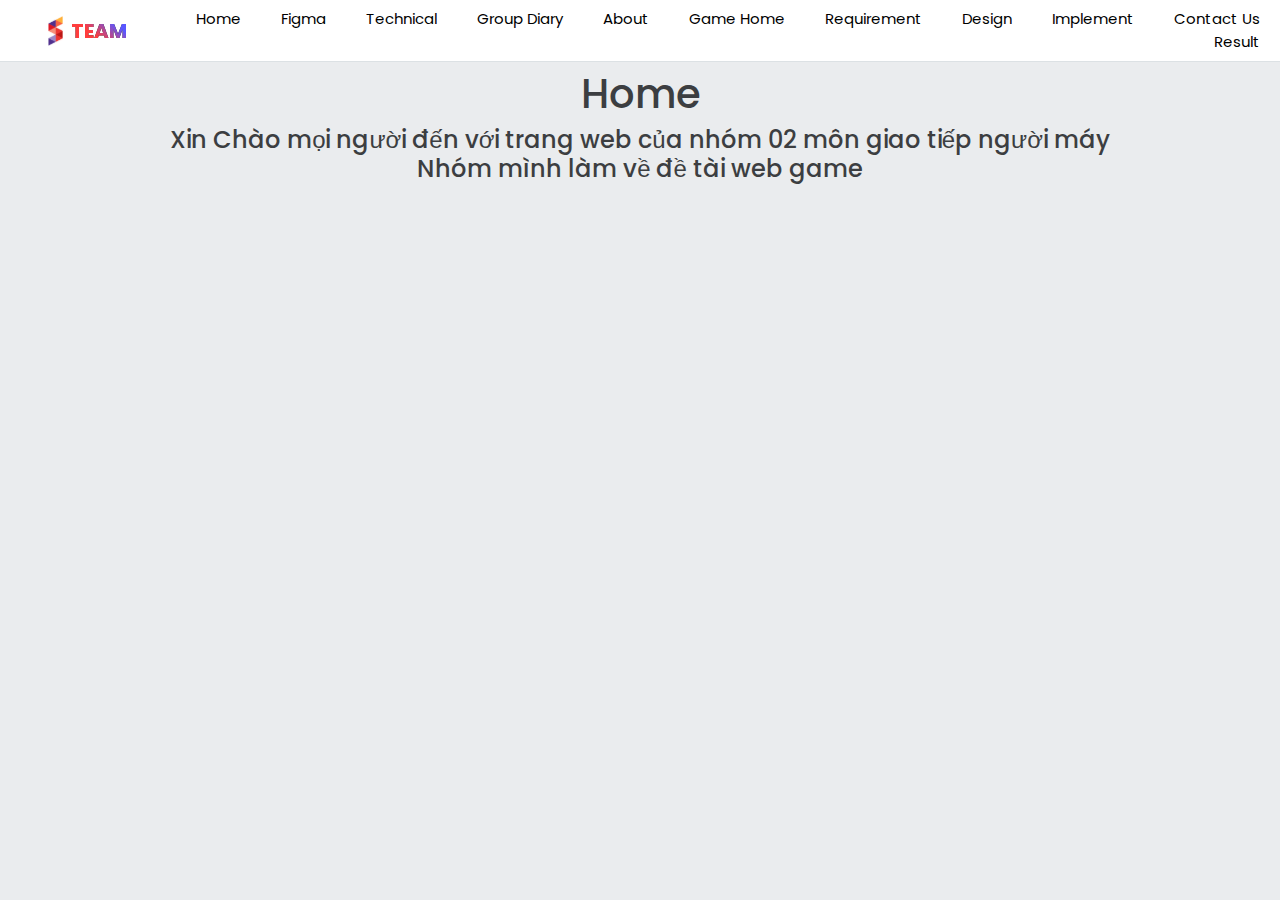
<file: index.html>
<!DOCTYPE html>
<html lang="en">

<head>
    <meta charset="UTF-8">
    <meta name="viewport" content="width=device-width, initial-scale=1.0">
    <title>index

    </title>
</head>

<body>
    <script>
        window.location.href = "home.html";
    </script>
</body>

</html>
</file>
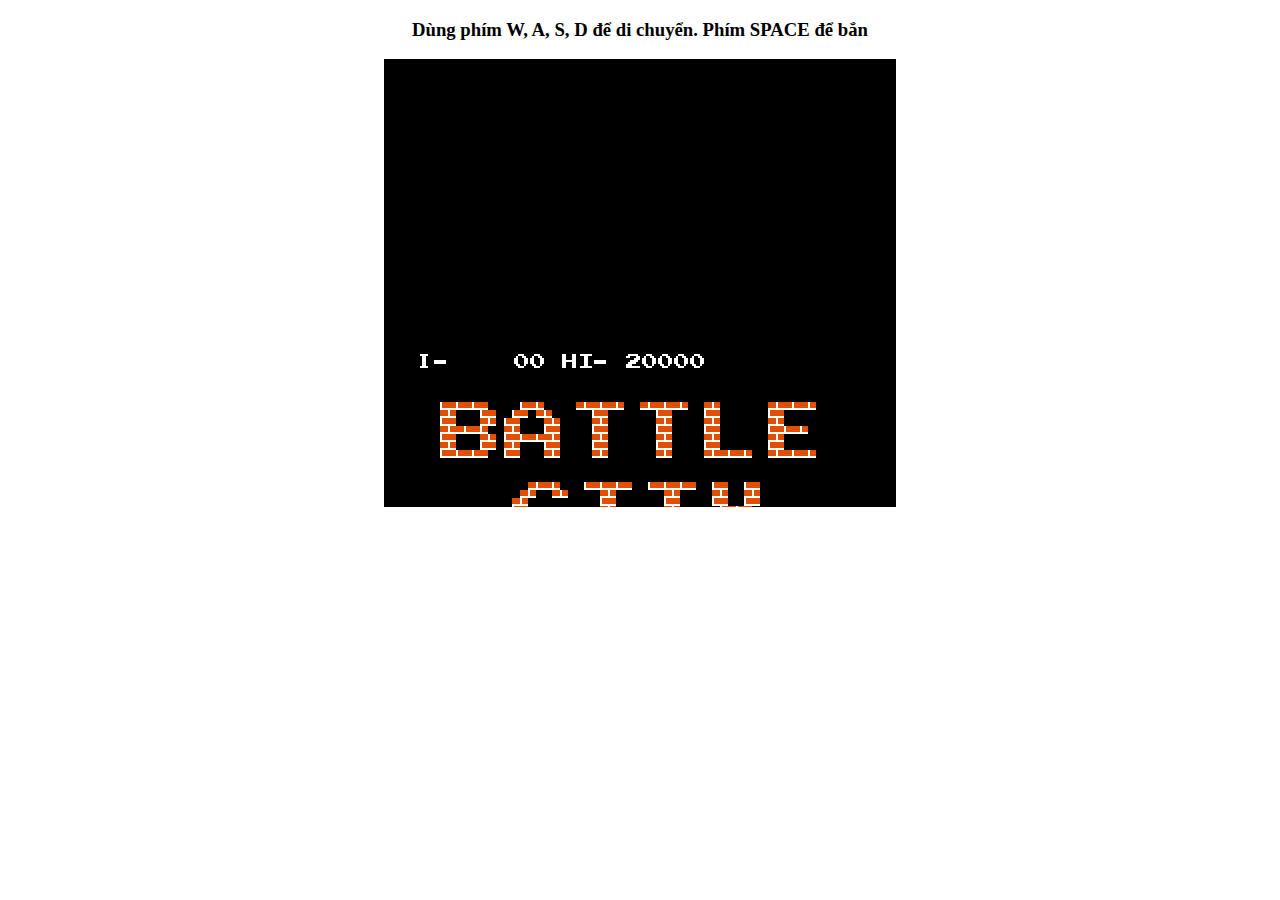
<file: Games/BattleCityTANK/index.html>
<!DOCTYPE html>
<html lang="zh" class="no-js demo-1">

<head>
	<title>BATTLE CITY</title>
	<link href='http://i.imgur.com/yGLHb3R.jpg' rel='icon' type='image/x-icon' />
	<meta charset="UTF-8" />
	<meta http-equiv="X-UA-Compatible" content="IE=edge,chrome=1">
	<meta name="viewport" content="width=device-width, initial-scale=1.0">
	<script src="js/jquery.min.js"></script>
	<script src="js/Helper.js"></script>
	<script src="js/keyboard.js"></script>
	<script src="js/const.js"></script>
	<script src="js/level.js"></script>
	<script src="js/crackAnimation.js"></script>
	<script src="js/prop.js"></script>
	<script src="js/bullet.js"></script>
	<script src="js/tank.js"></script>
	<script src="js/num.js"></script>
	<script src="js/menu.js"></script>
	<script src="js/map.js"></script>
	<script src="js/Collision.js"></script>
	<script src="js/stage.js"></script>
	<script src="js/main.js"></script>
	<style type="text/css">
		#canvasDiv canvas {
			position: absolute;
		}

		#canvasDiv {
			position: absolute;
			left: 30%;
		}
	</style>

</head>

<body>
	<div class="container">
		<center>

			<head>
				<h3>Dùng phím W, A, S, D để di chuyển. Phím SPACE để bắn</h3>
			</head>
		</center>
		<div class="main clearfix">
			<div id="canvasDiv">
				<canvas id="wallCanvas"></canvas>
				<canvas id="tankCanvas"></canvas>
				<canvas id="grassCanvas"></canvas>
				<canvas id="overCanvas"></canvas>
				<canvas id="stageCanvas"></canvas>
			</div>
		</div>
	</div>

	<div style="text-align:center;font:normal 14px/24px 'MicroSoft YaHei';">
		<br><br><br><br><br><br><br><br><br><br><br><br><br><br><br><br><br><br><br><br>

	</div>
</body>

</html>
</file>
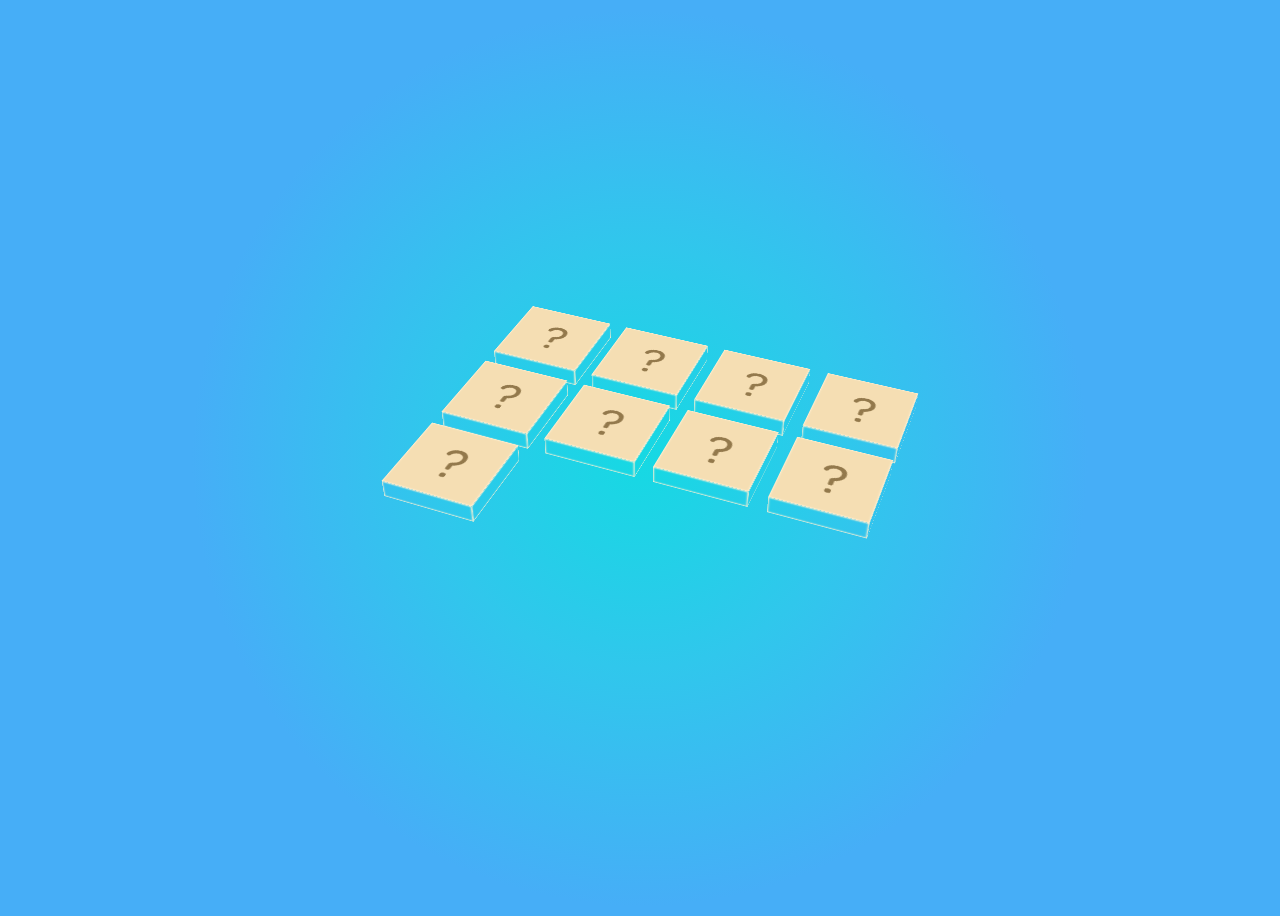
<file: Games/DinosaurMemory/index.html>
<!DOCTYPE html>
<html lang="en">

<head>
    <meta charset="UTF-8">
    <meta name="viewport" content="width=device-width, initial-scale=1.0">
    <title>Document</title>
    <link rel="stylesheet" href="style.css">
</head>

<body>
    <div class='board'></div>
    <div class='clone'>
        <div class='face'></div>
        <div class='face'></div>
        <div class='face'></div>
        <div class='face'></div>
        <div class='face'></div>
        <div class='face'></div>
    </div>
    <div class='overlay hidden'>
        <div class='gameover'>
            <p>YOU WON!</p>
            <button class='reset'>
                <svg xmlns="http://www.w3.org/2000/svg" viewBox="0 0 1000 1000">
                    <path
                        d="M485.8 113.9L349.3 250.5c-3.5 3.5-3.5 9.1 0 12.6l136.6 136.6c5.6 5.6 15.2 1.6 15.2-6.3V120.2c-.1-7.9-9.7-11.9-15.3-6.3z"
                        fill="#fff" />
                    <path
                        d="M500 194.8V317c125.9 0 228 102.1 228 228S625.9 773 500 773v121.8c193.3 0 350-156.7 350-350s-156.7-350-350-350zM272 545c0-55.1 19.6-105.7 52.1-145.1 6.5-7.9 5.9-19.5-1.4-26.8l-58.3-58.3c-8.2-8.2-21.7-7.7-29.3 1-53 61.5-85.1 141.5-85.1 229 0 193.3 156.7 350 350 350V773c-125.9 0-228-102.1-228-228z"
                        fill="#fff" />
                </svg>
            </button>
        </div>
    </div>

    <!-- Preload Game Sounds -->
    <audio preload="auto" class="audio-win">
        <source src="https://s3-us-west-2.amazonaws.com/s.cdpn.io/62105/dino-win.mp3">
        <source src="https://s3-us-west-2.amazonaws.com/s.cdpn.io/62105/dino-win.ogg">
    </audio>
    <audio preload="auto" class="audio-ahahah">
        <source src="https://s3-us-west-2.amazonaws.com/s.cdpn.io/62105/audio-ahahah.mp3">
        <source src="https://s3-us-west-2.amazonaws.com/s.cdpn.io/62105/audio-ahahah.ogg">
    </audio>
    <audio preload="auto" class="audio-dino">
        <source src="https://s3-us-west-2.amazonaws.com/s.cdpn.io/62105/audo-dino.mp3">
        <source src="https://s3-us-west-2.amazonaws.com/s.cdpn.io/62105/audio-dino.ogg">
    </audio>
    <audio preload="auto" class="audio-egg">
        <source src="https://s3-us-west-2.amazonaws.com/s.cdpn.io/62105/audio-egg.mp3">
        <source src="https://s3-us-west-2.amazonaws.com/s.cdpn.io/62105/audio-egg.ogg">
    </audio>
    <audio preload="auto" class="audio-erupt">
        <source src="https://s3-us-west-2.amazonaws.com/s.cdpn.io/62105/audio-erupt.mp3">
        <source src="https://s3-us-west-2.amazonaws.com/s.cdpn.io/62105/audio-erupt.ogg">
    </audio>
    <audio preload="auto" class="audio-ptero">
        <source src="https://s3-us-west-2.amazonaws.com/s.cdpn.io/62105/audio-ptero.mp3">
        <source src="https://s3-us-west-2.amazonaws.com/s.cdpn.io/62105/audio-ptero.ogg">
    </audio>
    <audio preload="auto" class="audio-tri">
        <source src="https://s3-us-west-2.amazonaws.com/s.cdpn.io/62105/audio-tri.mp3">
        <source src="https://s3-us-west-2.amazonaws.com/s.cdpn.io/62105/audio-tri.ogg">
    </audio>


    <script src="script.js"></script>
</body>

</html>
</file>
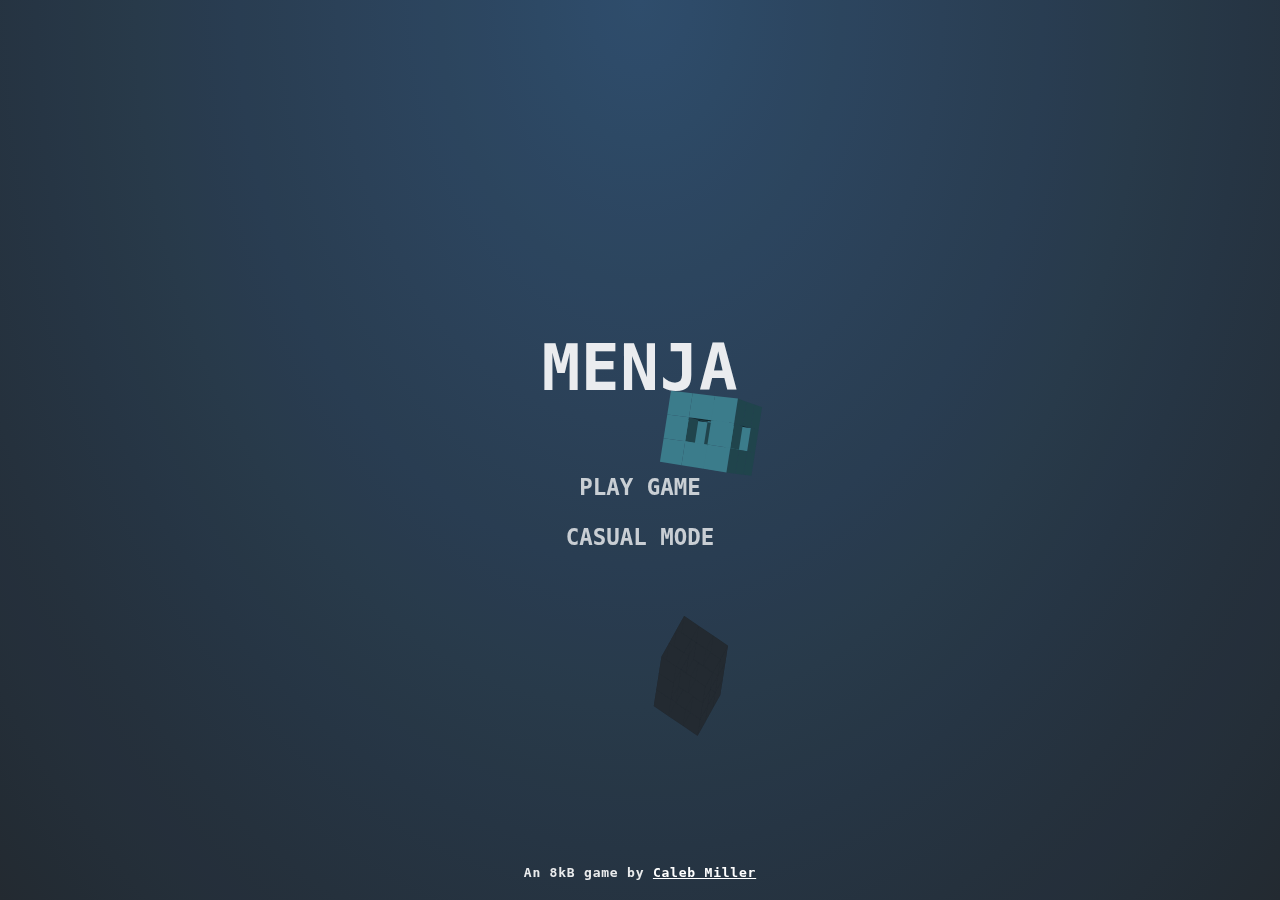
<file: Games/Menja/index.html>
<!DOCTYPE html>
<html lang="en">

<head>
    <meta charset="UTF-8">
    <meta name="viewport" content="width=device-width, initial-scale=1.0">
    <title>Document</title>
    <link rel="stylesheet" href="style.css">
</head>

<body>
    <!-- Game canvas -->
    <canvas id="c"></canvas>

    <!-- Gameplay HUD -->
    <div class="hud">
        <div class="hud__score">
            <div class="score-lbl"></div>
            <div class="cube-count-lbl"></div>
        </div>
        <div class="pause-btn">
            <div></div>
        </div>
        <div class="slowmo">
            <div class="slowmo__bar"></div>
        </div>
    </div>

    <!-- Menu System -->
    <div class="menus">
        <div class="menu menu--main">
            <h1>MENJA</h1>
            <button type="button" class="play-normal-btn">PLAY GAME</button>
            <button type="button" class="play-casual-btn">CASUAL MODE</button>
            <div class="credits">An 8kB game by <a href="https://cmiller.tech">Caleb Miller</a></div>
        </div>
        <div class="menu menu--pause">
            <h1>Paused</h1>
            <button type="button" class="resume-btn">RESUME GAME</button>
            <button type="button" class="menu-btn--pause">MAIN MENU</button>
        </div>
        <div class="menu menu--score">
            <h1>Game Over</h1>
            <h2>Your Score:</h2>
            <div class="final-score-lbl"></div>
            <div class="high-score-lbl"></div>
            <button type="button" class="play-again-btn">PLAY AGAIN</button>
            <button type="button" class="menu-btn--score">MAIN MENU</button>
        </div>
    </div>

    <script src="script.js"></script>
</body>

</html>
</file>
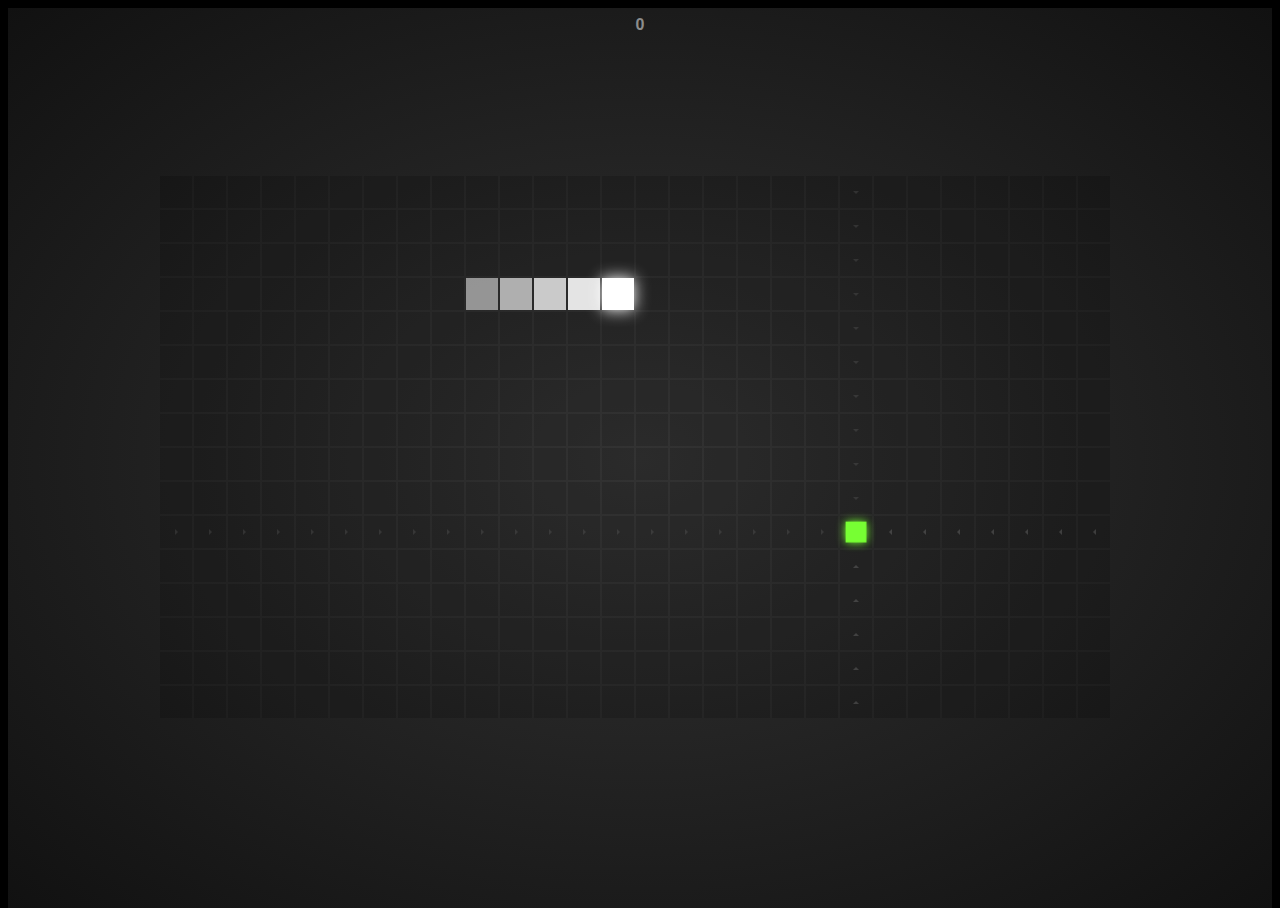
<file: Games/SnakeGame/index.html>
<!DOCTYPE html>
<html lang="en">

<head>
    <meta charset="UTF-8">
    <meta name="viewport" content="width=device-width, initial-scale=1.0">
    <title>Document</title>
    <link rel="stylesheet" href="style.css">
</head>

<body>
    <div class="score">0</div>
    <div class="stage"></div>
    <script src="script.js"></script>
</body>

</html>
</file>
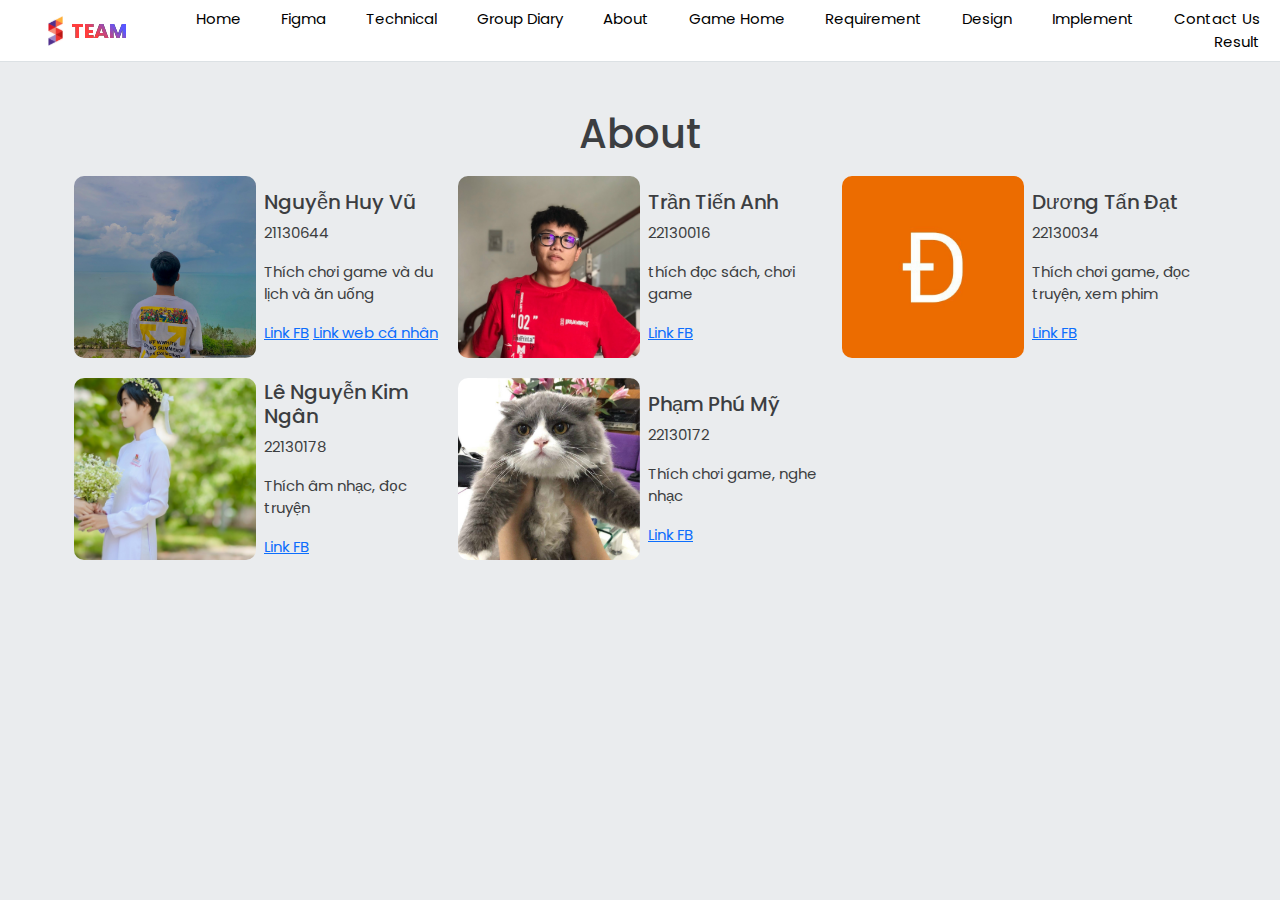
<file: about.html>
<!DOCTYPE html>
<html lang="en">

<head>
    <meta charset="UTF-8" />
    <meta name="viewport" content="width=device-width, initial-scale=1.0" />
    <title>About</title>
    <link rel="stylesheet" href="https://cdnjs.cloudflare.com/ajax/libs/font-awesome/6.3.0/css/all.min.css" />
    <link rel="stylesheet" href="https://cdn.jsdelivr.net/npm/bootstrap@5.3.0/dist/css/bootstrap.min.css" />
    <script src="https://cdn.jsdelivr.net/npm/bootstrap@5.3.0/dist/js/bootstrap.min.js"></script>
    <link rel="stylesheet" href="style.css" />
</head>

<body>
    <header class="col-12 py-2 h-5">
        <div class="d-flex justify-content-between align-items-center">
            <div class="d-flex align-items-center">
                <img class="ps-5" src="assets/logo.svg" alt="logo" />
                <h3 class="mb-0 ms-2 text_linearGradient fw-bold text-uppercase fs-5">
                    Team
                </h3>
            </div>
            <div class="navDiv">
                <label for="menu">
                    <i class="fa-solid fa-bars"></i>
                </label>
            </div>
            <input type="checkbox" id="menu" />
            <ul class="nav">
                <label for="menu">
                    <i class="fa-solid fa-xmark"></i>
                </label>
                <li>
                    <a style="text-decoration: none; color: rgb(0, 0, 0)" href="home.html">Home</a>
                </li>
                <li>
                    <a style="text-decoration: none; color: rgb(0, 0, 0)"
                        href="https://www.figma.com/file/tGGhMEjQUXo7omTnBhjaQO/Teamwork?type=design&node-id=0-1&mode=design&t=dC3K4oaCeM9v4RMo-0">Figma</a>
                </li>
                <li>
                    <a style="text-decoration: none; color: rgb(0, 0, 0)" href="Technical
.html">Technical
                    </a>
                </li>
                <li>
                    <a style="text-decoration: none; color: rgb(0, 0, 0)" href="groupDiary.html">Group Diary</a>
                </li>
                <li>
                    <a style="text-decoration: none; color: black" href="about.html">About</a>
                </li>
                <li>
                    <a style="text-decoration: none; color: black" href="gameHome.html">Game Home</a>
                </li>
                <li>
                    <a style="text-decoration: none; color: black" href="Requirement.html">
                        Requirement</a>
                </li>
                <li>
                    <a style="text-decoration: none; color: black" href="design.html">
                        Design</a>
                </li>
                <li>
                    <a style="text-decoration: none; color: black" href="Implement.html">
                        Implement</a>
                </li>
                <li>
                    <a style="text-decoration: none; color: black" href="contact.html">Contact Us</a>
                </li>
                <li>
                    <a style="text-decoration: none; color: black" href="result.html">Result </a>
                </li>
            </ul>
        </div>
    </header>
    <article>
        <div class="container">
            <div class="row">
                <div class="col-12">
                    <h1 class="text-center mt-5">About</h1>
                </div>
                <div class="col-xl-4 d-flex justify-content-between align-items-center"
                    style="border-radius: 10px; padding: 10px">
                    <img style="
                                width: 50%;
                                height: 100%;
                                border-radius: 10px;
                            " src="assets/21130644.jpg" alt="" />
                    <div class="ms-2">
                        <h5 class="">Nguyễn Huy Vũ</h5>
                        <p class="">21130644</p>
                        <p>Thích chơi game và du lịch và ăn uống</p>
                        <a target="_blank" href="https://www.facebook.com/huyvu.nguyen.180">Link FB</a>
                        <a target="_blank" href="https://zsaosao.github.io/nguyenhuyvu_21130644/">Link web cá nhân</a>
                    </div>
                </div>
                <div class="col-xl-4 d-flex justify-content-between align-items-center"
                    style="border-radius: 10px; padding: 10px">
                    <img style="
                                width: 50%;
                                height: 100%;
                                border-radius: 10px;
                            " src="assets/22130016.png" alt="" />
                    <div class="ms-2">
                        <h5 class="">Trần Tiến Anh</h5>
                        <p class="">22130016</p>
                        <p>thích đọc sách, chơi game</p>
                        <a target="_blank" href="https://www.facebook.com/ttanhh.103">Link FB</a>
                    </div>
                </div>
                <div class="col-xl-4 d-flex justify-content-between align-items-center"
                    style="border-radius: 10px; padding: 10px">
                    <img style="
                                width: 50%;
                                height: 100%;
                                border-radius: 10px;
                            " src="assets/22130034.png" alt="" />
                    <div class="ms-2">
                        <h5 class="">Dương Tấn Đạt</h5>
                        <p class="">22130034</p>
                        <p>Thích chơi game, đọc truyện, xem phim</p>
                        <a target="_blank" href="https://www.facebook.com/khac.roise.733?mibextid=ZbWKwL">Link FB</a>
                    </div>
                </div>

                <div class="col-xl-4 d-flex justify-content-between align-items-center"
                    style="border-radius: 10px; padding: 10px">
                    <img style="
                                width: 50%;
                                height: 100%;
                                border-radius: 10px;
                            " src="assets/22130178.png" alt="" />
                    <div class="ms-2">
                        <h5 class="">Lê Nguyễn Kim Ngân</h5>
                        <p class="">22130178</p>
                        <p>Thích âm nhạc, đọc truyện</p>
                        <a target="_blank" href="https://www.facebook.com/mukuro.rokudou.79/">Link FB</a>
                    </div>
                </div>
                <div class="col-xl-4 d-flex justify-content-between align-items-center"
                    style="border-radius: 10px; padding: 10px">
                    <img style="
                                width: 50%;
                                height: 100%;
                                border-radius: 10px;
                            " src="assets/22130172.png" alt="" />
                    <div class="ms-2">
                        <h5 class="">Phạm Phú Mỹ</h5>
                        <p class="">22130172</p>
                        <p>Thích chơi game, nghe nhạc</p>
                        <a target="_blank" href="">Link FB</a>
                    </div>
                </div>
            </div>
        </div>
    </article>
</body>

</html>
</file>
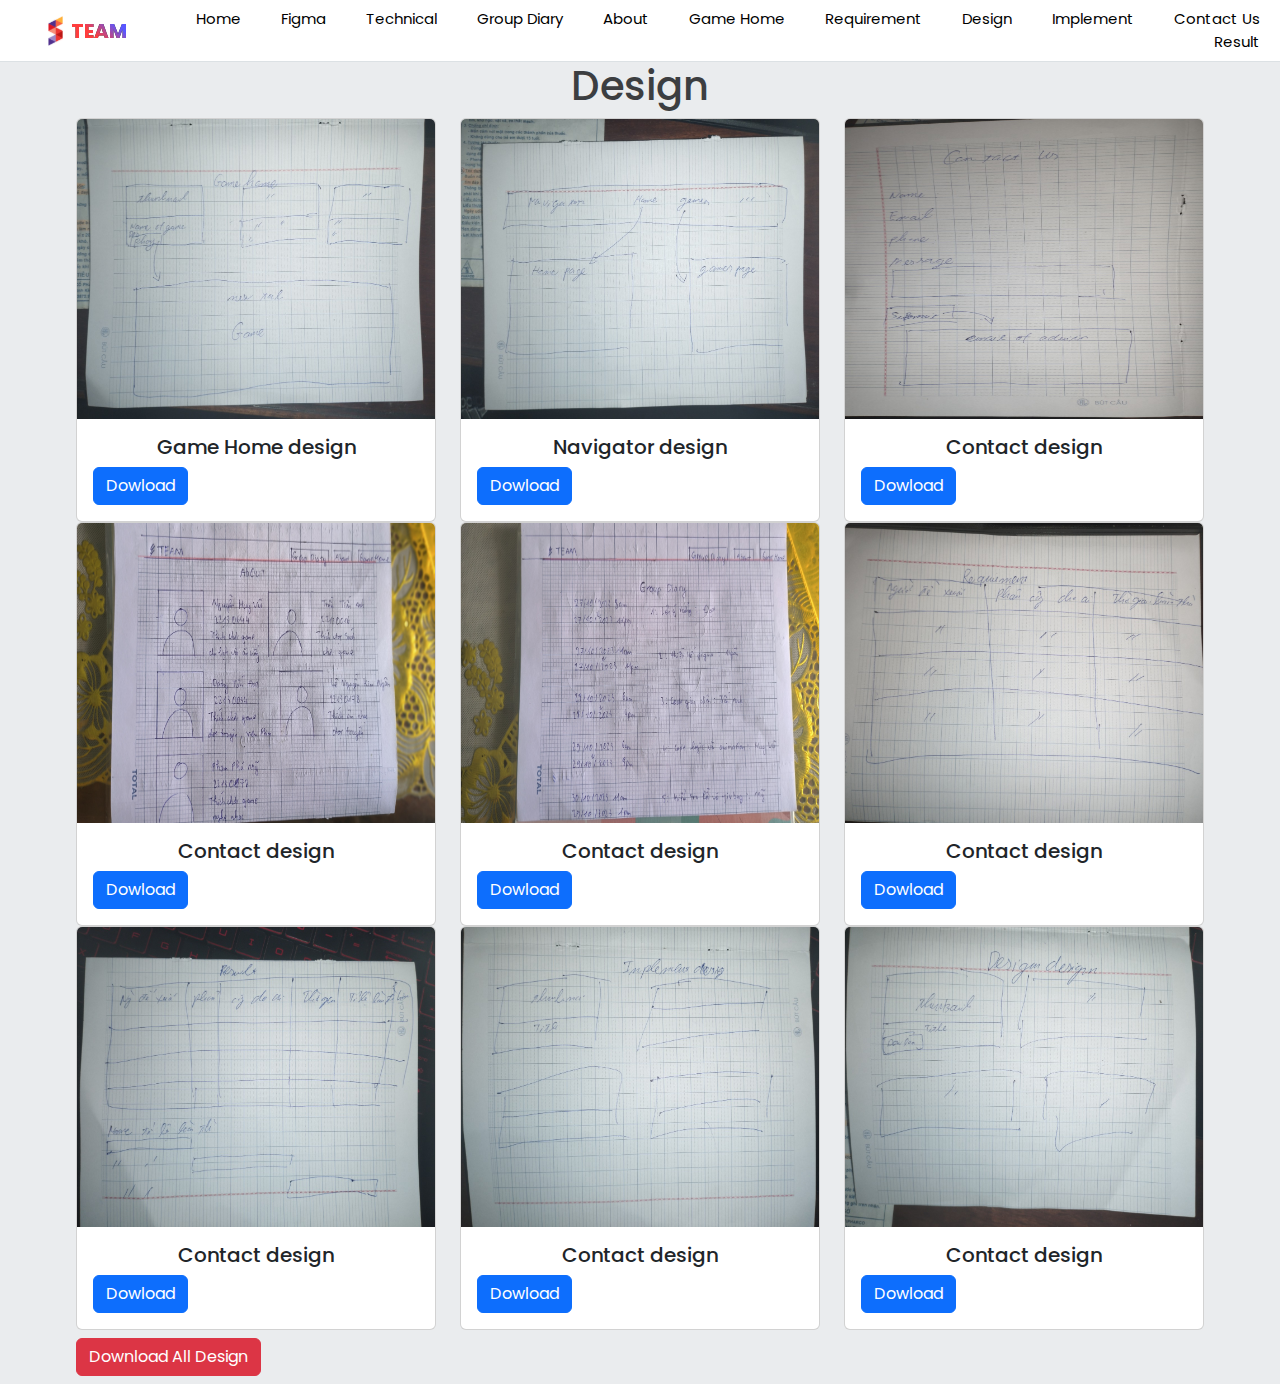
<file: design.html>
<!DOCTYPE html>
<html lang="en">

<head>
    <meta charset="UTF-8" />
    <meta name="viewport" content="width=device-width, initial-scale=1.0" />
    <title>Game Home</title>
    <link rel="stylesheet" href="https://cdnjs.cloudflare.com/ajax/libs/font-awesome/6.3.0/css/all.min.css" />
    <link rel="stylesheet" href="https://cdn.jsdelivr.net/npm/bootstrap@5.3.0/dist/css/bootstrap.min.css" />
    <script src="https://cdn.jsdelivr.net/npm/bootstrap@5.3.0/dist/js/bootstrap.min.js"></script>
    <link rel="stylesheet" href="style.css" />
</head>

<body>
    <header class="col-12 py-2 h-5">
        <div class="d-flex justify-content-between align-items-center">
            <div class="d-flex align-items-center">
                <img class="ps-5" src="assets/logo.svg" alt="logo" />
                <h3 class="mb-0 ms-2 text_linearGradient fw-bold text-uppercase fs-5">
                    Team
                </h3>
            </div>
            <div class="navDiv">
                <label for="menu">
                    <i class="fa-solid fa-bars"></i>
                </label>
            </div>
            <input type="checkbox" id="menu" />
            <ul class="nav">
                <label for="menu">
                    <i class="fa-solid fa-xmark"></i>
                </label>
                <li>
                    <a style="text-decoration: none; color: rgb(0, 0, 0)" href="home.html">Home</a>
                </li>
                <li>
                    <a style="text-decoration: none; color: rgb(0, 0, 0)"
                        href="https://www.figma.com/file/tGGhMEjQUXo7omTnBhjaQO/Teamwork?type=design&node-id=0-1&mode=design&t=dC3K4oaCeM9v4RMo-0">Figma</a>
                </li>
                <li>
                    <a style="text-decoration: none; color: rgb(0, 0, 0)" href="Technical
.html">Technical
                    </a>
                </li>
                <li>
                    <a style="text-decoration: none; color: rgb(0, 0, 0)" href="groupDiary.html">Group Diary</a>
                </li>
                <li>
                    <a style="text-decoration: none; color: black" href="about.html">About</a>
                </li>
                <li>
                    <a style="text-decoration: none; color: black" href="gameHome.html">Game Home</a>
                </li>
                <li>
                    <a style="text-decoration: none; color: black" href="Requirement.html">
                        Requirement</a>
                </li>
                <li>
                    <a style="text-decoration: none; color: black" href="design.html">
                        Design</a>
                </li>
                <li>
                    <a style="text-decoration: none; color: black" href="Implement.html">
                        Implement</a>
                </li>
                <li>
                    <a style="text-decoration: none; color: black" href="contact.html">Contact Us</a>
                </li>
                <li>
                    <a style="text-decoration: none; color: black" href="result.html">Result </a>
                </li>
            </ul>
        </div>
    </header>
    <article>
        <div class="container">
            <div class="row">
                <div class="col-12">
                    <h1 class="text-center">Design</h1>

                </div>
                <div class="col-lg-4">
                    <div class="card">
                        <img style="height: 300px;" src="assets/GameHomeDes.jpg" class="card-img-top" alt="Design" />
                        <div class="card-body">
                            <h5 class="card-title
                                text-center">Game Home design</h5>
                            <a href="assets/GameHomeDes.jpg" download>
                                <button class="btn btn-primary">Dowload</button>
                            </a>
                        </div>
                    </div>
                </div>
                <div class="col-lg-4">
                    <div class="card">
                        <img style="height: 300px;" src="assets/NavDes.jpg" class="card-img-top" alt="Design" />
                        <div class="card-body">
                            <h5 class="card-title
                                text-center">Navigator design</h5>
                            <a href="assets/NavDes.jpg" download>
                                <button class="btn btn-primary">Dowload</button>
                            </a>
                        </div>
                    </div>
                </div>
                <div class="col-lg-4">
                    <div class="card">
                        <img style="height: 300px;" src="assets/ContactDes.jpg" class="card-img-top" alt="Design" />
                        <div class="card-body">
                            <h5 class="card-title
                                text-center">Contact design</h5>
                            <a href="assets/ContactDes.jpg" download>
                                <button class="btn btn-primary">Dowload</button>
                            </a>
                        </div>
                    </div>
                </div>
                <div class="col-lg-4">
                    <div class="card">
                        <img style="height: 300px;" src="assets/AboutDes.jpg" class="card-img-top" alt="Design" />
                        <div class="card-body">
                            <h5 class="card-title
                                text-center">Contact design</h5>
                            <a href="assets/AboutDes.jpg" download>
                                <button class="btn btn-primary">Dowload</button>
                            </a>
                        </div>
                    </div>
                </div>
                <div class="col-lg-4">
                    <div class="card">
                        <img style="height: 300px;" src="assets/GroupDiaryDes.jpg" class="card-img-top" alt="Design" />
                        <div class="card-body">
                            <h5 class="card-title
                                text-center">Contact design</h5>
                            <a href="assets/GroupDiaryDes.jpg" download>
                                <button class="btn btn-primary">Dowload</button>
                            </a>
                        </div>
                    </div>
                </div>
                <div class="col-lg-4">
                    <div class="card">
                        <img style="height: 300px;" src="assets/ResDes.jpg" class="card-img-top" alt="Design" />
                        <div class="card-body">
                            <h5 class="card-title
                                text-center">Contact design</h5>
                            <a href="assets/ResDes.jpg" download>
                                <button class="btn btn-primary">Dowload</button>
                            </a>
                        </div>
                    </div>
                </div>
                <div class="col-lg-4">
                    <div class="card">
                        <img style="height: 300px;" src="assets/ResultDes.jpg" class="card-img-top" alt="Design" />
                        <div class="card-body">
                            <h5 class="card-title
                                text-center">Contact design</h5>
                            <a href="assets/ResultDes.jpg" download>
                                <button class="btn btn-primary">Dowload</button>
                            </a>
                        </div>
                    </div>
                </div>
                <div class="col-lg-4">
                    <div class="card">
                        <img style="height: 300px;" src="assets/ImplementDes.jpg" class="card-img-top" alt="Design" />
                        <div class="card-body">
                            <h5 class="card-title
                                text-center">Contact design</h5>
                            <a href="assets/ImplementDes.jpg" download>
                                <button class="btn btn-primary">Dowload</button>
                            </a>
                        </div>
                    </div>
                </div>
                <div class="col-lg-4">
                    <div class="card">
                        <img style="height: 300px;" src="assets/DesDes.jpg" class="card-img-top" alt="Design" />
                        <div class="card-body">
                            <h5 class="card-title
                                text-center">Contact design</h5>
                            <a href="assets/DesDes.jpg" download>
                                <button class="btn btn-primary">Dowload</button>
                            </a>
                        </div>
                    </div>
                </div>
            </div>
            <div class="col-lg-12 mt-2 mb-2" id="downloadAll">
                <div class=" btn btn-danger">
                    Download All Design
                </div>
            </div>
        </div>


    </article>
</body>
<script>
    const images = [
        "assets/ContactDes.jpg",
        "assets/NavDes.jpg",
        "assets/GameHomeDes.jpg",
        "assets/AboutDes.jpg",
        "assets/GroupDiaryDes.jpg",
        "assets/ResDes.jpg",
        "assets/ResultDes.jpg",
        "assets/ImplementDes.jpg",
        "assets/DesDes.jpg"
    ];

    const downloadAll = document.getElementById("downloadAll");
    downloadAll.addEventListener("click", () => {
        images.forEach((url) => {
            const anchor = document.createElement("a");
            anchor.href = url;
            anchor.download = url.split("/").pop();
            anchor.click();
        });
    });

</script>

</html>
</file>
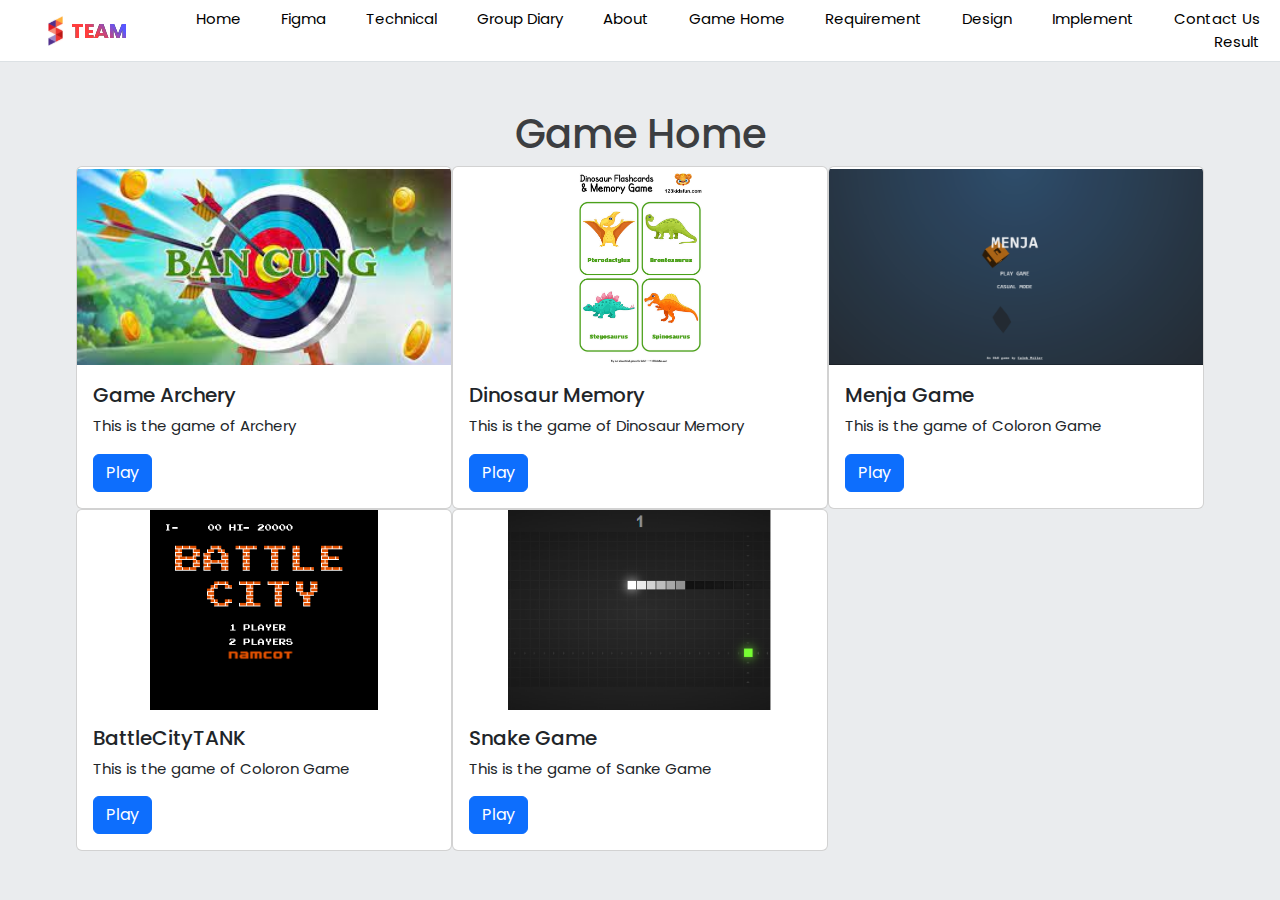
<file: gameHome.html>
<!DOCTYPE html>
<html lang="en">

<head>
    <meta charset="UTF-8" />
    <meta name="viewport" content="width=device-width, initial-scale=1.0" />
    <title>Game Home</title>
    <link rel="stylesheet" href="https://cdnjs.cloudflare.com/ajax/libs/font-awesome/6.3.0/css/all.min.css" />
    <link rel="stylesheet" href="https://cdn.jsdelivr.net/npm/bootstrap@5.3.0/dist/css/bootstrap.min.css" />
    <script src="https://cdn.jsdelivr.net/npm/bootstrap@5.3.0/dist/js/bootstrap.min.js"></script>
    <link rel="stylesheet" href="style.css" />
</head>

<body>
    <header class="col-12 py-2 h-5">
        <div class="d-flex justify-content-between align-items-center">
            <div class="d-flex align-items-center">
                <img class="ps-5" src="assets/logo.svg" alt="logo" />
                <h3 class="mb-0 ms-2 text_linearGradient fw-bold text-uppercase fs-5">
                    Team
                </h3>
            </div>
            <div class="navDiv">
                <label for="menu">
                    <i class="fa-solid fa-bars"></i>
                </label>
            </div>
            <input type="checkbox" id="menu" />
            <ul class="nav">
                <label for="menu">
                    <i class="fa-solid fa-xmark"></i>
                </label>
                <li>
                    <a style="text-decoration: none; color: rgb(0, 0, 0)" href="home.html">Home</a>
                </li>
                <li>
                    <a style="text-decoration: none; color: rgb(0, 0, 0)"
                        href="https://www.figma.com/file/tGGhMEjQUXo7omTnBhjaQO/Teamwork?type=design&node-id=0-1&mode=design&t=dC3K4oaCeM9v4RMo-0">Figma</a>
                </li>
                <li>
                    <a style="text-decoration: none; color: rgb(0, 0, 0)" href="Technical
.html">Technical
                    </a>
                </li>
                <li>
                    <a style="text-decoration: none; color: rgb(0, 0, 0)" href="groupDiary.html">Group Diary</a>
                </li>
                <li>
                    <a style="text-decoration: none; color: black" href="about.html">About</a>
                </li>
                <li>
                    <a style="text-decoration: none; color: black" href="gameHome.html">Game Home</a>
                </li>
                <li>
                    <a style="text-decoration: none; color: black" href="Requirement.html">
                        Requirement</a>
                </li>
                <li>
                    <a style="text-decoration: none; color: black" href="design.html">
                        Design</a>
                </li>
                <li>
                    <a style="text-decoration: none; color: black" href="Implement.html">
                        Implement</a>
                </li>
                <li>
                    <a style="text-decoration: none; color: black" href="contact.html">Contact Us</a>
                </li>
                <li>
                    <a style="text-decoration: none; color: black" href="result.html">Result </a>
                </li>
            </ul>
        </div>
    </header>
    <article>
        <div class="container">
            <div class="row">
                <div class="col-12">
                    <h1 class="text-center mt-5">Game Home</h1>
                </div>
                <div class="" id="renderCard" style="display: flex;  flex-wrap: wrap;">

                </div>
            </div>

    </article>
</body>
<script src="gameHome.js"></script>

</html>
</file>
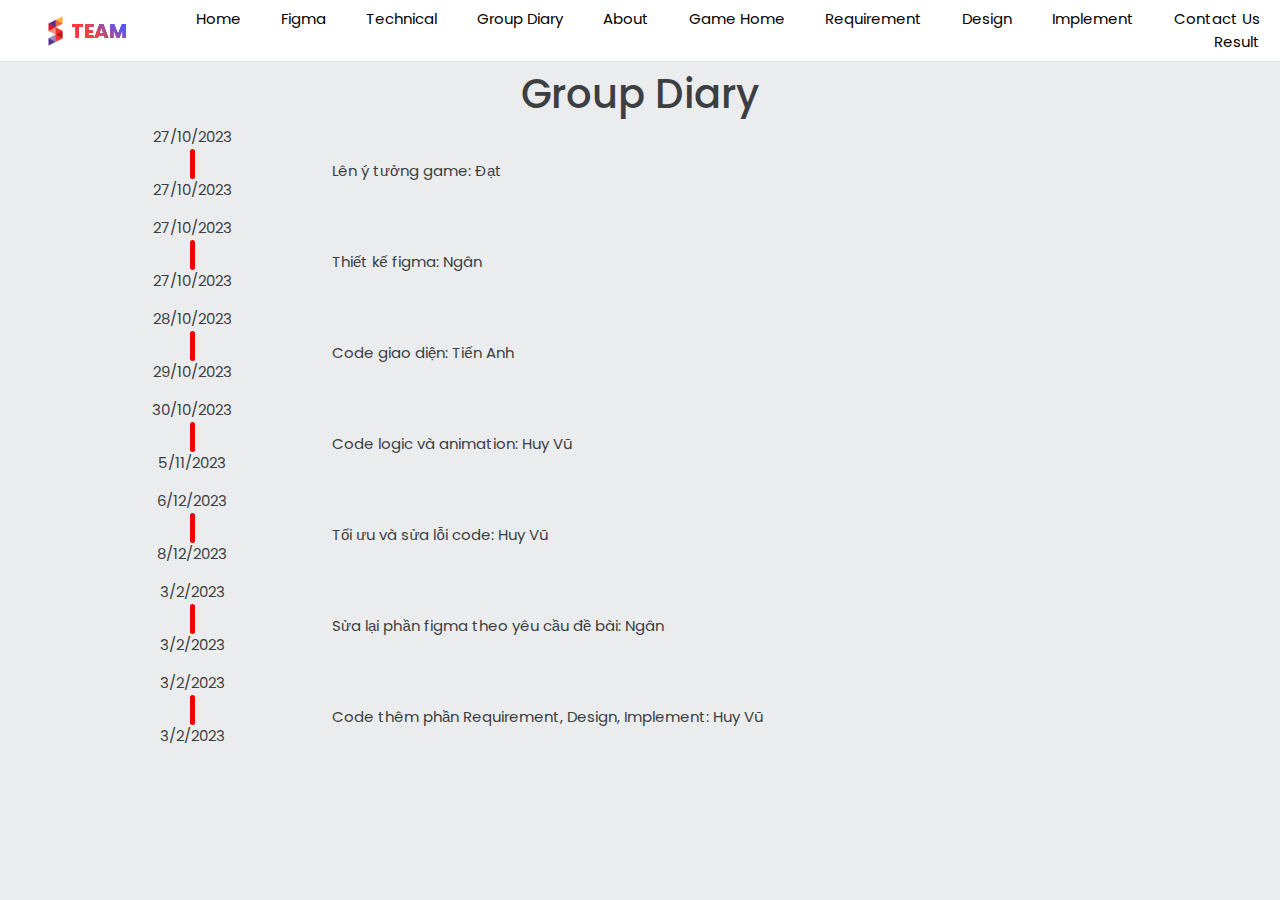
<file: groupDiary.html>
<!DOCTYPE html>
<html lang="en">

<head>
    <meta charset="UTF-8" />
    <meta name="viewport" content="width=device-width, initial-scale=1.0" />
    <title>Lab Team</title>
    <link rel="stylesheet" href="https://cdnjs.cloudflare.com/ajax/libs/font-awesome/6.3.0/css/all.min.css" />
    <link rel="stylesheet" href="https://cdn.jsdelivr.net/npm/bootstrap@5.3.0/dist/css/bootstrap.min.css" />
    <script src="https://cdn.jsdelivr.net/npm/bootstrap@5.3.0/dist/js/bootstrap.min.js"></script>
    <link rel="stylesheet" href="style.css" />
</head>

<body>
    <header class="col-12 py-2 h-5">
        <div class="d-flex justify-content-between align-items-center">
            <div class="d-flex align-items-center">
                <img class="ps-5" src="assets/logo.svg" alt="logo" />
                <h3 class="mb-0 ms-2 text_linearGradient fw-bold text-uppercase fs-5">
                    Team
                </h3>
            </div>
            <div class="navDiv">
                <label for="menu">
                    <i class="fa-solid fa-bars"></i>
                </label>
            </div>
            <input type="checkbox" id="menu" />
            <ul class="nav">
                <label for="menu">
                    <i class="fa-solid fa-xmark"></i>
                </label>
                <li>
                    <a style="text-decoration: none; color: rgb(0, 0, 0)" href="home.html">Home</a>
                </li>
                <li>
                    <a style="text-decoration: none; color: rgb(0, 0, 0)"
                        href="https://www.figma.com/file/tGGhMEjQUXo7omTnBhjaQO/Teamwork?type=design&node-id=0-1&mode=design&t=dC3K4oaCeM9v4RMo-0">Figma</a>
                </li>
                <li>
                    <a style="text-decoration: none; color: rgb(0, 0, 0)" href="Technical
.html">Technical
                    </a>
                </li>
                <li>
                    <a style="text-decoration: none; color: rgb(0, 0, 0)" href="groupDiary.html">Group Diary</a>
                </li>
                <li>
                    <a style="text-decoration: none; color: black" href="about.html">About</a>
                </li>
                <li>
                    <a style="text-decoration: none; color: black" href="gameHome.html">Game Home</a>
                </li>
                <li>
                    <a style="text-decoration: none; color: black" href="Requirement.html">
                        Requirement</a>
                </li>
                <li>
                    <a style="text-decoration: none; color: black" href="design.html">
                        Design</a>
                </li>
                <li>
                    <a style="text-decoration: none; color: black" href="Implement.html">
                        Implement</a>
                </li>
                <li>
                    <a style="text-decoration: none; color: black" href="contact.html">Contact Us</a>
                </li>
                <li>
                    <a style="text-decoration: none; color: black" href="result.html">Result </a>
                </li>
            </ul>
        </div>
    </header>
    <article>
        <div class="container mt-2">
            <div class="row">
                <div class="col-12">
                    <h1 class="text-center">Group Diary</h1>
                    <div class="row">
                        <div class="col-8">
                            <div class="row">
                                <div class="col-4">
                                    <p class="text-center m-0">
                                        27/10/2023
                                    </p>
                                    <div class="line"></div>
                                    <p class="text-center">
                                        27/10/2023
                                    </p>
                                </div>
                                <div class="col-8 d-flex align-items-center">
                                    Lên ý tưởng game: Đạt
                                </div>
                                <div class="col-4">
                                    <p class="text-center m-0">
                                        27/10/2023
                                    </p>
                                    <div class="line"></div>
                                    <p class="text-center">
                                        27/10/2023
                                    </p>
                                </div>
                                <div class="col-8 d-flex align-items-center">
                                    Thiết kế figma: Ngân
                                </div>
                                <div class="col-4">
                                    <p class="text-center m-0">
                                        28/10/2023
                                    </p>
                                    <div class="line"></div>
                                    <p class="text-center">
                                        29/10/2023
                                    </p>
                                </div>
                                <div class="col-8 d-flex align-items-center">
                                    Code giao diện: Tiến Anh
                                </div>
                                <div class="col-4">
                                    <p class="text-center m-0">
                                        30/10/2023
                                    </p>
                                    <div class="line"></div>
                                    <p class="text-center">
                                        5/11/2023
                                    </p>
                                </div>
                                <div class="col-8 d-flex align-items-center">
                                    Code logic và animation: Huy Vũ
                                </div>
                                <div class="col-4">
                                    <p class="text-center m-0">
                                        6/12/2023
                                    </p>
                                    <div class="line"></div>
                                    <p class="text-center">
                                        8/12/2023
                                    </p>
                                </div>
                                <div class="col-8 d-flex align-items-center">
                                    Tối ưu và sửa lỗi code: Huy Vũ
                                </div>
                                <div class="col-4">
                                    <p class="text-center m-0">
                                        3/2/2023
                                    </p>
                                    <div class="line"></div>
                                    <p class="text-center">
                                        3/2/2023
                                    </p>
                                </div>
                                <div class="col-8 d-flex align-items-center">
                                    Sửa lại phần figma theo yêu cầu đề bài: Ngân
                                </div>
                                <div class="col-4">
                                    <p class="text-center m-0">
                                        3/2/2023
                                    </p>
                                    <div class="line"></div>
                                    <p class="text-center">
                                        3/2/2023
                                    </p>
                                </div>
                                <div class="col-8 d-flex align-items-center">
                                    Code thêm phần Requirement, Design, Implement: Huy Vũ
                                </div>
                            </div>
                        </div>

                    </div>
                </div>
            </div>
        </div>
    </article>
</body>

</html>
</file>
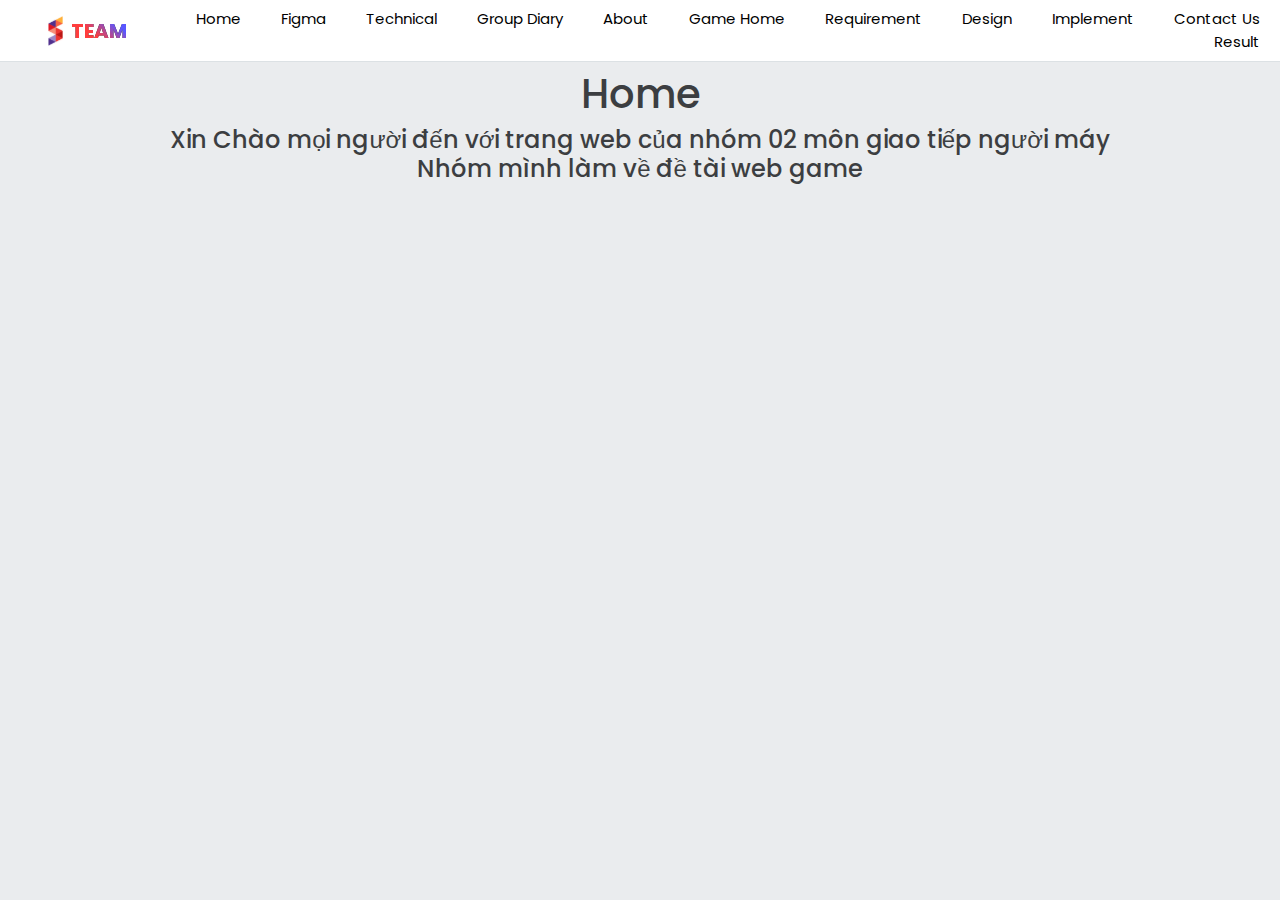
<file: home.html>
<!DOCTYPE html>
<html lang="en">

<head>
    <meta charset="UTF-8" />
    <meta name="viewport" content="width=device-width, initial-scale=1.0" />
    <title>Lab Team</title>
    <link rel="stylesheet" href="https://cdnjs.cloudflare.com/ajax/libs/font-awesome/6.3.0/css/all.min.css" />
    <link rel="stylesheet" href="https://cdn.jsdelivr.net/npm/bootstrap@5.3.0/dist/css/bootstrap.min.css" />
    <script src="https://cdn.jsdelivr.net/npm/bootstrap@5.3.0/dist/js/bootstrap.min.js"></script>
    <link rel="stylesheet" href="style.css" />
</head>

<body>
    <header class="col-12 py-2 h-5">
        <div class="d-flex justify-content-between align-items-center">
            <div class="d-flex align-items-center">
                <img class="ps-5" src="assets/logo.svg" alt="logo" />
                <h3 class="mb-0 ms-2 text_linearGradient fw-bold text-uppercase fs-5">
                    Team
                </h3>
            </div>
            <div class="navDiv">
                <label for="menu">
                    <i class="fa-solid fa-bars"></i>
                </label>
            </div>
            <input type="checkbox" id="menu" />
            <ul class="nav">
                <label for="menu">
                    <i class="fa-solid fa-xmark"></i>
                </label>
                <li>
                    <a style="text-decoration: none; color: rgb(0, 0, 0)" href="home.html">Home</a>
                </li>
                <li>
                    <a style="text-decoration: none; color: rgb(0, 0, 0)"
                        href="https://www.figma.com/file/tGGhMEjQUXo7omTnBhjaQO/Teamwork?type=design&node-id=0-1&mode=design&t=dC3K4oaCeM9v4RMo-0">Figma</a>
                </li>
                <li>
                    <a style="text-decoration: none; color: rgb(0, 0, 0)" href="Technical
.html">Technical
                    </a>
                </li>
                <li>
                    <a style="text-decoration: none; color: rgb(0, 0, 0)" href="groupDiary.html">Group Diary</a>
                </li>
                <li>
                    <a style="text-decoration: none; color: black" href="about.html">About</a>
                </li>
                <li>
                    <a style="text-decoration: none; color: black" href="gameHome.html">Game Home</a>
                </li>
                <li>
                    <a style="text-decoration: none; color: black" href="Requirement.html">
                        Requirement</a>
                </li>
                <li>
                    <a style="text-decoration: none; color: black" href="design.html">
                        Design</a>
                </li>
                <li>
                    <a style="text-decoration: none; color: black" href="Implement.html">
                        Implement</a>
                </li>
                <li>
                    <a style="text-decoration: none; color: black" href="contact.html">Contact Us</a>
                </li>
                <li>
                    <a style="text-decoration: none; color: black" href="result.html">Result </a>
                </li>
            </ul>
        </div>
    </header>
    <article>
        <div class="container mt-2">
            <div class="row">
                <div class="col-12">
                    <h1 class="text-center">Home</h1>
                    <h4 class="text-center">
                        Xin Chào mọi người đến với trang web của nhóm 02 môn giao tiếp người máy
                        </br>
                        Nhóm mình làm về đề tài web game
                    </h4>
                </div>
            </div>
    </article>
</body>

</html>
</file>
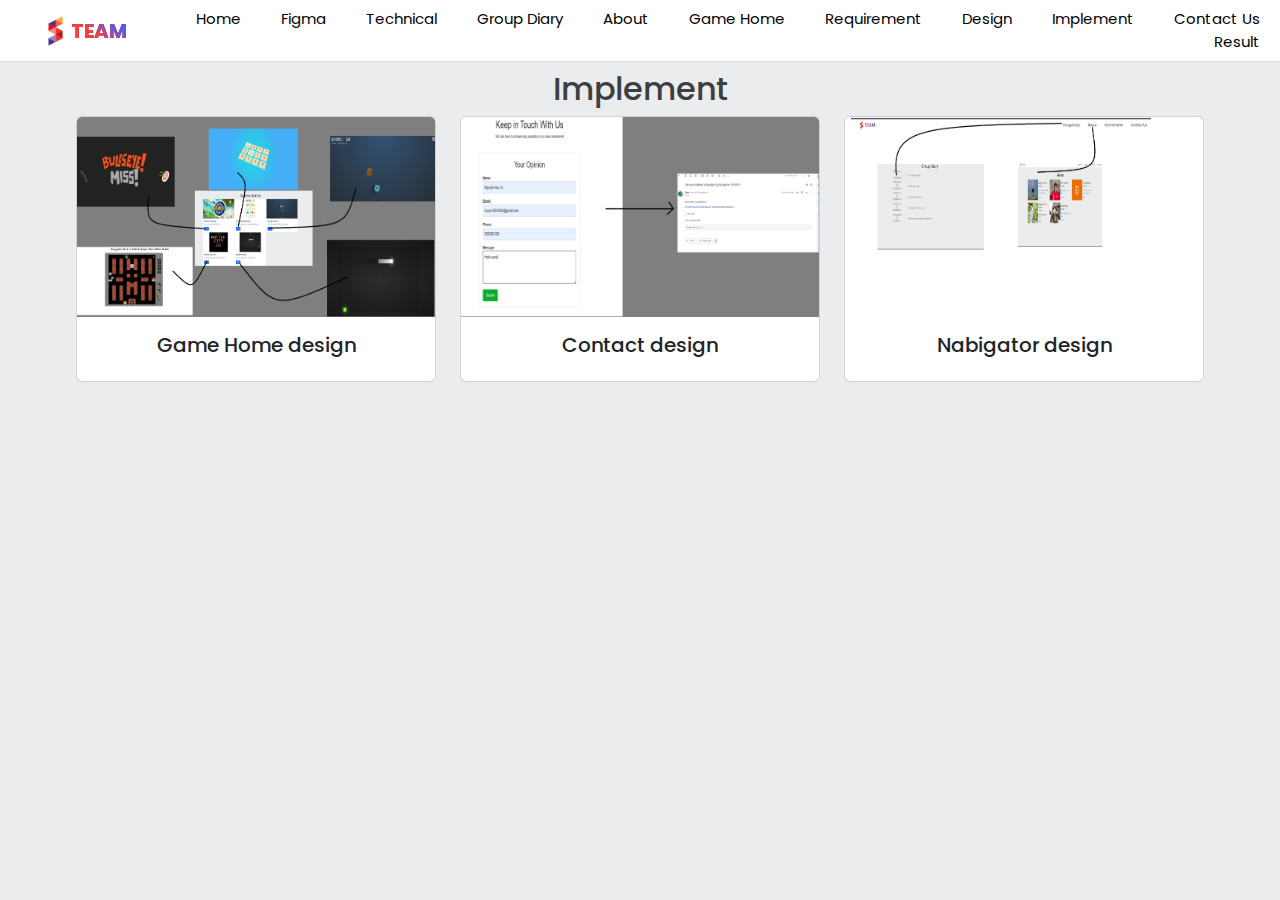
<file: Implement.html>
<!DOCTYPE html>
<html lang="en">

<head>
    <meta charset="UTF-8" />
    <meta name="viewport" content="width=device-width, initial-scale=1.0" />
    <title>Lab Team</title>
    <link rel="stylesheet" href="https://cdnjs.cloudflare.com/ajax/libs/font-awesome/6.3.0/css/all.min.css" />
    <link rel="stylesheet" href="https://cdn.jsdelivr.net/npm/bootstrap@5.3.0/dist/css/bootstrap.min.css" />
    <script src="https://cdn.jsdelivr.net/npm/bootstrap@5.3.0/dist/js/bootstrap.min.js"></script>
    <link rel="stylesheet" href="style.css" />
</head>

<body>
    <header class="col-12 py-2 h-5">
        <div class="d-flex justify-content-between align-items-center">
            <div class="d-flex align-items-center">
                <img class="ps-5" src="assets/logo.svg" alt="logo" />
                <h3 class="mb-0 ms-2 text_linearGradient fw-bold text-uppercase fs-5">
                    Team
                </h3>
            </div>
            <div class="navDiv">
                <label for="menu">
                    <i class="fa-solid fa-bars"></i>
                </label>
            </div>
            <input type="checkbox" id="menu" />
            <ul class="nav">
                <label for="menu">
                    <i class="fa-solid fa-xmark"></i>
                </label>
                <li>
                    <a style="text-decoration: none; color: rgb(0, 0, 0)" href="home.html">Home</a>
                </li>
                <li>
                    <a style="text-decoration: none; color: rgb(0, 0, 0)"
                        href="https://www.figma.com/file/tGGhMEjQUXo7omTnBhjaQO/Teamwork?type=design&node-id=0-1&mode=design&t=dC3K4oaCeM9v4RMo-0">Figma</a>
                </li>
                <li>
                    <a style="text-decoration: none; color: rgb(0, 0, 0)" href="Technical
.html">Technical
                    </a>
                </li>
                <li>
                    <a style="text-decoration: none; color: rgb(0, 0, 0)" href="groupDiary.html">Group Diary</a>
                </li>
                <li>
                    <a style="text-decoration: none; color: black" href="about.html">About</a>
                </li>
                <li>
                    <a style="text-decoration: none; color: black" href="gameHome.html">Game Home</a>
                </li>
                <li>
                    <a style="text-decoration: none; color: black" href="Requirement.html">
                        Requirement</a>
                </li>
                <li>
                    <a style="text-decoration: none; color: black" href="design.html">
                        Design</a>
                </li>
                <li>
                    <a style="text-decoration: none; color: black" href="Implement.html">
                        Implement</a>
                </li>
                <li>
                    <a style="text-decoration: none; color: black" href="contact.html">Contact Us</a>
                </li>
                <li>
                    <a style="text-decoration: none; color: black" href="result.html">Result </a>
                </li>
            </ul>
        </div>
    </header>
    <article>
        <div class="container mt-2">
            <h2 class="text-center">Implement</h2>
            <div class="row">
                <div class="col-lg-4">
                    <div class="card">
                        <img style="height: 200px;" src="assets/gameFun.png" class="card-img-top" alt="Design" />
                        <div class="card-body">
                            <h5 class="card-title
                                text-center">Game Home design</h5>

                        </div>
                    </div>
                </div>
                <div class="col-lg-4">
                    <div class="card">
                        <img style="height: 200px;" src="assets/sendFun.png" class="card-img-top" alt="Design" />
                        <div class="card-body">
                            <h5 class="card-title
                                text-center">Contact design</h5>

                        </div>
                    </div>
                </div>
                <div class="col-lg-4">
                    <div class="card">
                        <img style="height: 200px;" src="assets/NavIm.png" class=" card-img-top" alt="Design" />
                        <div class="card-body">
                            <h5 class="card-title
                                text-center">Nabigator design</h5>

                        </div>
                    </div>
                </div>

            </div>
    </article>
</body>

</html>
</file>
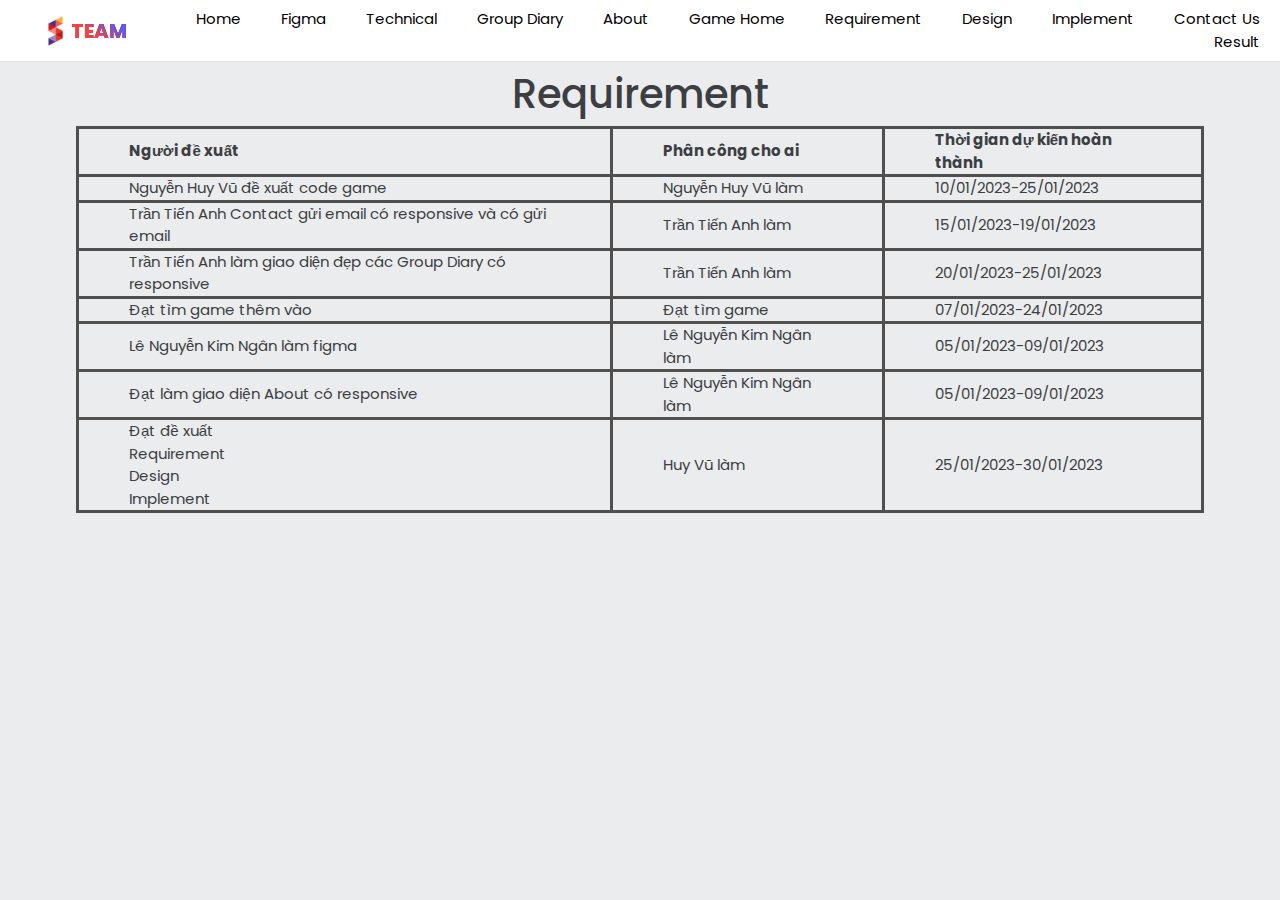
<file: Requirement.html>
<!DOCTYPE html>
<html lang="en">

<head>
    <meta charset="UTF-8" />
    <meta name="viewport" content="width=device-width, initial-scale=1.0" />
    <title>Lab Team</title>
    <link rel="stylesheet" href="https://cdnjs.cloudflare.com/ajax/libs/font-awesome/6.3.0/css/all.min.css" />
    <link rel="stylesheet" href="https://cdn.jsdelivr.net/npm/bootstrap@5.3.0/dist/css/bootstrap.min.css" />
    <script src="https://cdn.jsdelivr.net/npm/bootstrap@5.3.0/dist/js/bootstrap.min.js"></script>
    <link rel="stylesheet" href="style.css" />
    <style type="text/css">
        table,
        th,
        td {
            border: 3px solid rgb(81, 78, 78);
            border-collapse: collapse;
            padding: 0 50px;
        }
    </style>
</head>

<body>
    <header class="col-12 py-2 h-5">
        <div class="d-flex justify-content-between align-items-center">
            <div class="d-flex align-items-center">
                <img class="ps-5" src="assets/logo.svg" alt="logo" />
                <h3 class="mb-0 ms-2 text_linearGradient fw-bold text-uppercase fs-5">
                    Team
                </h3>
            </div>
            <div class="navDiv">
                <label for="menu">
                    <i class="fa-solid fa-bars"></i>
                </label>
            </div>
            <input type="checkbox" id="menu" />
            <ul class="nav">
                <label for="menu">
                    <i class="fa-solid fa-xmark"></i>
                </label>
                <li>
                    <a style="text-decoration: none; color: rgb(0, 0, 0)" href="home.html">Home</a>
                </li>
                <li>
                    <a style="text-decoration: none; color: rgb(0, 0, 0)"
                        href="https://www.figma.com/file/tGGhMEjQUXo7omTnBhjaQO/Teamwork?type=design&node-id=0-1&mode=design&t=dC3K4oaCeM9v4RMo-0">Figma</a>
                </li>
                <li>
                    <a style="text-decoration: none; color: rgb(0, 0, 0)" href="Technical
.html">Technical
                    </a>
                </li>
                <li>
                    <a style="text-decoration: none; color: rgb(0, 0, 0)" href="groupDiary.html">Group Diary</a>
                </li>
                <li>
                    <a style="text-decoration: none; color: black" href="about.html">About</a>
                </li>
                <li>
                    <a style="text-decoration: none; color: black" href="gameHome.html">Game Home</a>
                </li>
                <li>
                    <a style="text-decoration: none; color: black" href="Requirement.html">
                        Requirement</a>
                </li>
                <li>
                    <a style="text-decoration: none; color: black" href="design.html">
                        Design</a>
                </li>
                <li>
                    <a style="text-decoration: none; color: black" href="Implement.html">
                        Implement</a>
                </li>
                <li>
                    <a style="text-decoration: none; color: black" href="contact.html">Contact Us</a>
                </li>
                <li>
                    <a style="text-decoration: none; color: black" href="result.html">Result </a>
                </li>
            </ul>
        </div>
    </header>
    <article>
        <div class="container mt-2">
            <div class="row">
                <div class="col-12">
                    <h1 class="text-center">Requirement</h1>
                    <table style="margin: 0 auto;">
                        <tr>
                            <th>Người đề xuất</th>
                            <th>Phân công cho ai</th>
                            <th>Thời gian dự kiến hoàn thành</th>
                        </tr>
                        <tr>
                            <td>Nguyễn Huy Vũ đề xuất code game</td>
                            <td>Nguyễn Huy Vũ làm</td>
                            <td>10/01/2023-25/01/2023</td>
                        </tr>
                        <tr>
                            <td>Trần Tiến Anh Contact gửi email có responsive và có gửi email</td>
                            <td>Trần Tiến Anh làm</td>
                            <td>15/01/2023-19/01/2023</td>
                        </tr>
                        <tr>
                            <td>Trần Tiến Anh làm giao diện đẹp các Group Diary có responsive
                            </td>
                            <td>Trần Tiến Anh làm</td>
                            <td>20/01/2023-25/01/2023</td>
                        </tr>
                        <tr>
                            <td>Đạt tìm game thêm vào</td>
                            <td>Đạt tìm game</td>
                            <td>07/01/2023-24/01/2023</td>
                        </tr>
                        <tr>
                            <td>Lê Nguyễn Kim Ngân làm figma</td>
                            <td>Lê Nguyễn Kim Ngân làm</td>
                            <td>05/01/2023-09/01/2023</td>
                        </tr>
                        <tr>
                            <td>Đạt làm giao diện About có responsive</td>
                            <td>Lê Nguyễn Kim Ngân làm</td>
                            <td>05/01/2023-09/01/2023</td>
                        </tr>
                        <tr>
                            <td>Đạt đề xuất</br> Requirement
                                </br> Design
                                </br> Implement </td>
                            <td> Huy Vũ làm</td>
                            <td>25/01/2023-30/01/2023</td>
                        </tr>
                    </table>
                </div>
    </article>
</body>

</html>
</file>
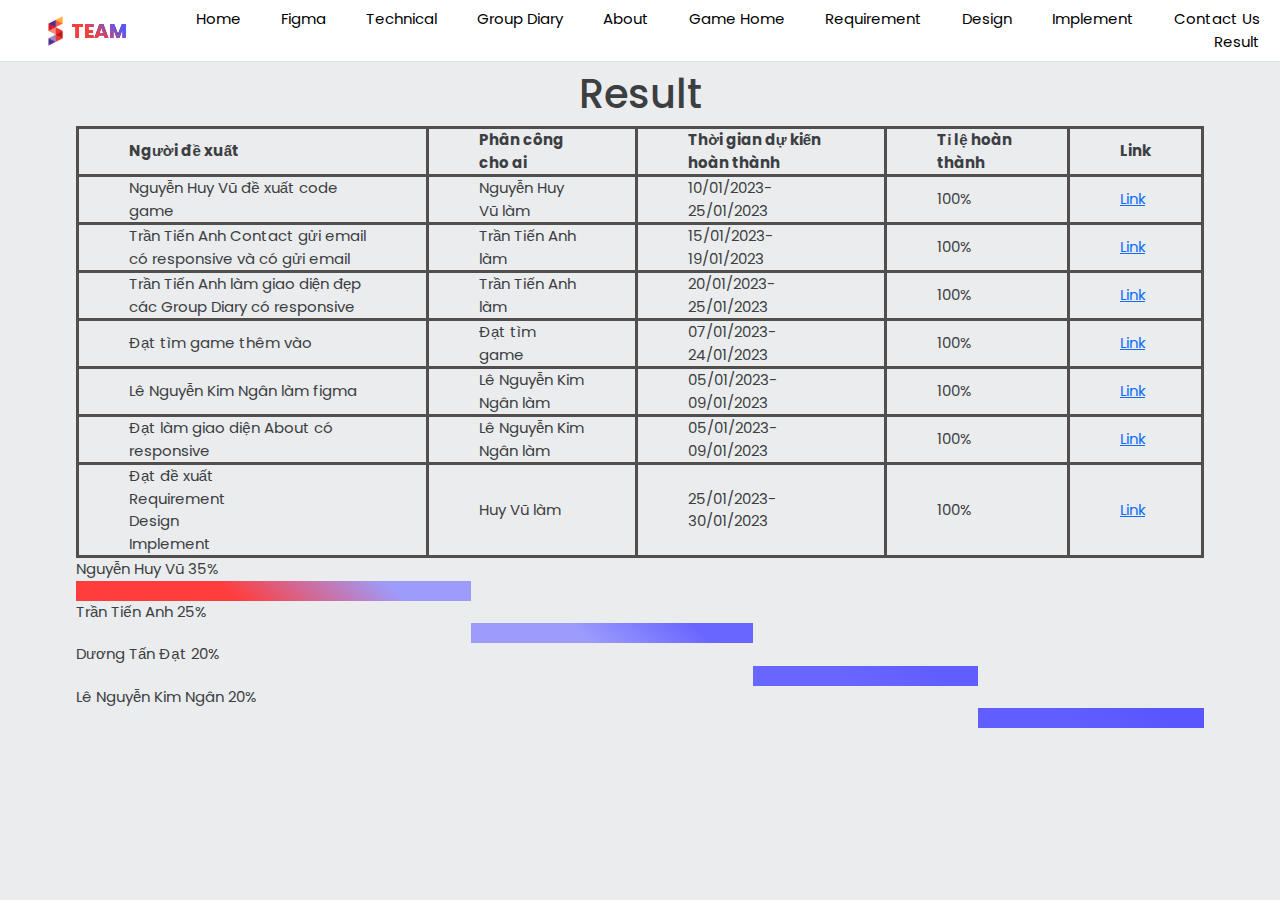
<file: result.html>
<!DOCTYPE html>
<html lang="en">

<head>
    <meta charset="UTF-8" />
    <meta name="viewport" content="width=device-width, initial-scale=1.0" />
    <title>Lab Team</title>
    <link rel="stylesheet" href="https://cdnjs.cloudflare.com/ajax/libs/font-awesome/6.3.0/css/all.min.css" />
    <link rel="stylesheet" href="https://cdn.jsdelivr.net/npm/bootstrap@5.3.0/dist/css/bootstrap.min.css" />
    <script src="https://cdn.jsdelivr.net/npm/bootstrap@5.3.0/dist/js/bootstrap.min.js"></script>
    <link rel="stylesheet" href="style.css" />
    <style type="text/css">
        table,
        th,
        td {
            border: 3px solid rgb(81, 78, 78);
            border-collapse: collapse;
            padding: 0 50px;
        }
    </style>
</head>

<body>
    <header class="col-12 py-2 h-5">
        <div class="d-flex justify-content-between align-items-center">
            <div class="d-flex align-items-center">
                <img class="ps-5" src="assets/logo.svg" alt="logo" />
                <h3 class="mb-0 ms-2 text_linearGradient fw-bold text-uppercase fs-5">
                    Team
                </h3>
            </div>
            <div class="navDiv">
                <label for="menu">
                    <i class="fa-solid fa-bars"></i>
                </label>
            </div>
            <input type="checkbox" id="menu" />
            <ul class="nav">
                <label for="menu">
                    <i class="fa-solid fa-xmark"></i>
                </label>
                <li>
                    <a style="text-decoration: none; color: rgb(0, 0, 0)" href="home.html">Home</a>
                </li>
                <li>
                    <a style="text-decoration: none; color: rgb(0, 0, 0)"
                        href="https://www.figma.com/file/tGGhMEjQUXo7omTnBhjaQO/Teamwork?type=design&node-id=0-1&mode=design&t=dC3K4oaCeM9v4RMo-0">Figma</a>
                </li>
                <li>
                    <a style="text-decoration: none; color: rgb(0, 0, 0)" href="Technical
.html">Technical
                    </a>
                </li>
                <li>
                    <a style="text-decoration: none; color: rgb(0, 0, 0)" href="groupDiary.html">Group Diary</a>
                </li>
                <li>
                    <a style="text-decoration: none; color: black" href="about.html">About</a>
                </li>
                <li>
                    <a style="text-decoration: none; color: black" href="gameHome.html">Game Home</a>
                </li>
                <li>
                    <a style="text-decoration: none; color: black" href="Requirement.html">
                        Requirement</a>
                </li>
                <li>
                    <a style="text-decoration: none; color: black" href="design.html">
                        Design</a>
                </li>
                <li>
                    <a style="text-decoration: none; color: black" href="Implement.html">
                        Implement</a>
                </li>
                <li>
                    <a style="text-decoration: none; color: black" href="contact.html">Contact Us</a>
                </li>
                <li>
                    <a style="text-decoration: none; color: black" href="result.html">Result </a>
                </li>
            </ul>
        </div>
    </header>
    <article>
        <div class="container mt-2">
            <div class="row">
                <div class="col-12">
                    <h1 class="text-center">Result</h1>
                    <table style="margin: 0 auto;">
                        <tr>
                            <th>Người đề xuất</th>
                            <th>Phân công cho ai</th>
                            <th>Thời gian dự kiến hoàn thành</th>
                            <th>Tỉ lệ hoàn thành</th>
                            <th>Link</th>
                        </tr>
                        <tr>
                            <td>Nguyễn Huy Vũ đề xuất code game</td>
                            <td>Nguyễn Huy Vũ làm</td>
                            <td>10/01/2023-25/01/2023</td>
                            <td>100%</td>
                            <td><a href="gameHome.html">Link</a></td>
                        </tr>
                        <tr>
                            <td>Trần Tiến Anh Contact gửi email có responsive và có gửi email</td>
                            <td>Trần Tiến Anh làm</td>
                            <td>15/01/2023-19/01/2023</td>
                            <td>100%</td>
                            <td><a href="contact.html">Link</a></td>
                        </tr>
                        <tr>
                            <td>Trần Tiến Anh làm giao diện đẹp các Group Diary có responsive
                            </td>
                            <td>Trần Tiến Anh làm</td>
                            <td>20/01/2023-25/01/2023</td>
                            <td>100%</td>
                            <td><a href="groupDiary.html">Link</a></td>
                        </tr>
                        <tr>
                            <td>Đạt tìm game thêm vào</td>
                            <td>Đạt tìm game</td>
                            <td>07/01/2023-24/01/2023</td>
                            <td>100%</td>
                            <td><a href="gameHome.html">Link</a></td>
                        </tr>
                        <tr>
                            <td>Lê Nguyễn Kim Ngân làm figma</td>
                            <td>Lê Nguyễn Kim Ngân làm</td>
                            <td>05/01/2023-09/01/2023</td>
                            <td>100%</td>
                            <td><a href="#">Link</a></td>
                        </tr>
                        <tr>
                            <td>Đạt làm giao diện About có responsive</td>
                            <td>Lê Nguyễn Kim Ngân làm</td>
                            <td>05/01/2023-09/01/2023</td>
                            <td>100%</td>
                            <td><a href="about.html">Link</a></td>
                        </tr>
                        <tr>
                            <td>Đạt đề xuất</br> Requirement
                                </br> Design
                                </br> Implement </td>
                            <td> Huy Vũ làm</td>
                            <td>25/01/2023-30/01/2023</td>
                            <td>100%</td>
                            <td><a href="Requirement.html">Link</a></td>
                        </tr>
                    </table>
                </div>
                <div class="col-lg-12">
                    <div class="">
                        Nguyễn Huy Vũ 35%
                        <div class=""
                            style="width: 35%;height: 20px; background: linear-gradient(38.91deg, #ff3d3d 39.17%, #9d9cfd 79.55%), #141414; ">
                        </div>
                    </div>
                    <div class="">
                        Trần Tiến Anh 25%
                        <div class=""
                            style="margin-left: 35% ;width: 25%;height: 20px; background: linear-gradient(38.91deg, #9d9cfd 39.17%, #6966ff 79.55%), #141414; ">
                        </div>
                    </div>
                </div>
                <div class="">
                    Dương Tấn Đạt 20%
                    <div class=""
                        style="margin-left: 60% ;width: 20%;height: 20px;background: linear-gradient(38.91deg, #6966ff 39.17%, #615eff 79.55%), #141414; ">
                    </div>
                </div>
            </div>
            <div class="">
                Lê Nguyễn Kim Ngân 20%
                <div class=""
                    style="margin-left: 80% ;width: 20%;height: 20px; background: linear-gradient(38.91deg, #615eff 39.17%, #5956ff 79.55%), #141414; ">
                </div>
            </div>
        </div>
    </article>
</body>

</html>
</file>
<file: Games/DinosaurMemory/style.css>
@import url('https://fonts.googleapis.com/css?family=Fredoka+One&text=%3FYOUWON!');

body {
    align-items: center;
    background-image: radial-gradient(circle 448px at center, #16d9e3 0%, #30c7ec 47%, #46aef7 100%);
    display: flex;
    height: 100vh;
    justify-content: center;
    overflow: hidden;
    perspective: 1200px;
}

.board {
    display: grid;
    grid-gap: 20px;
    grid-template-columns: repeat(4, 100px);
    grid-template-rows: repeat(4, 100px);
    position: relative;
    top: 20px;
    transform-style: preserve-3d;
    transform: rotateX(50deg) rotateZ(22deg);
    user-select: none;
}

.clone {
    display: none;
}

.cube {
    animation: enter 600ms ease-out;
    transform-style: preserve-3d;
    transform: translateZ(0) scale(1);
    transition: all 350ms ease-out;
    transform-origin: 50% 50%;
    backface-visibility: hidden;

    &.flipped {
        pointer-events: none;
        transform: rotateY(180deg) translateZ(0) scale(1);
        transition: all 500ms ease-out;
    }

    &.matched {
        pointer-events: none;
        transform: rotateY(180deg) translateZ(0) scale(1);
        animation: match 650ms ease-out;
    }
}

.face {
    outline: 1px solid transparent;
    backface-visibility: hidden;
    box-shadow: inset 0 0 2px 1px #fff0d2;
    height: 100px;
    overflow: hidden;
    position: absolute;
    transform-origin: 50% 50%;
    width: 100px;
}

.face:nth-child(1) {
    background-color: wheat;
    cursor: pointer;
    transform: rotateY(0deg) translateZ(10px);
    transition: background 150ms ease-out;

    &:before {
        align-items: center;
        bottom: 0;
        color: #93794c;
        content: '?';
        display: flex;
        font-family: 'Fredoka One', cursive;
        font-size: 60px;
        justify-content: center;
        left: 0;
        position: absolute;
        right: 0;
        top: 0;
    }
}

.face:nth-child(2) {
    background-color: darken(wheat, 10%);
    width: 20px;
    transform: rotateY(90deg) translateZ(90px)
}

.face:nth-child(3) {
    background-color: dodgerblue;
    transform: rotateY(180deg) translateZ(10px)
}

.face:nth-child(4) {
    background-color: darken(wheat, 10%);
    width: 20px;
    transform: rotateY(270deg) translateZ(10px)
}

.face:nth-child(5) {
    background-color: darken(wheat, 10%);
    height: 20px;
    transform: rotateX(90deg) translateZ(10px)
}

.face:nth-child(6) {
    background-color: darken(wheat, 10%);
    height: 20px;
    transform: rotateX(-90deg) translateZ(90px)
}

.overlay {
    align-items: center;
    background: rgba(255, 255, 255, 0.75);
    width: 100vw;
    display: flex;
    justify-content: center;
    left: 0;
    opacity: 1;
    position: absolute;
    height: 100vh;
    top: 0;
    transition: all 500ms ease-out;
    z-index: 100;

    &.hidden {
        opacity: 0;
        pointer-events: none;
        transition: all 300ms ease-out;

        .gameover {
            transform: translateY(60px);
            transition: all 300ms ease-out;
        }
    }
}

.gameover {
    align-items: center;
    background-color: #fff;
    border-radius: 120px;
    border: 12px solid #50b8f7;
    color: #2e2e2e;
    display: flex;
    font-family: 'Fredoka One', cursive;
    font-size: 40px;
    height: 120px;
    width: 340px;
    justify-content: space-between;
    padding: 0 10px 0 30px;
    transform: translateY(0);
    transition: all 500ms ease-out;
    user-select: none;
}

.reset {
    background-color: #fbc300;
    border-radius: 50%;
    border: 0;
    box-shadow: 0px 6px 0px 0px #f2a003;
    cursor: pointer;
    display: block;
    height: 94px;
    margin-left: 20px;
    position: relative;
    top: -3px;
    width: 96px;

    &:active {
        box-shadow: none;
        top: 0;
    }

    &:focus {
        outline: 0;
    }
}

.twitter__link {
    user-select: none;
    cursor: pointer;
    position: absolute;
    right: 10px;
    top: 12px;
    z-index: -1;
    background: #fff;
    border-radius: 20px;
    height: 30px;
    text-decoration: none;
    padding-right: 10px;
    justify-content: space-between;
    font-family: sans-serif;
    font-weight: 600;
    display: flex;
    align-items: center;
    color: #00aced;
    font-size: 14px;
    width: 74px;
    opacity: 0.4;
    z-index: 10;

    &:hover {
        opacity: 1;
    }
}

.twitter__icon {
    height: 30px;
}

[data-tile="egg"] {
    div:nth-child(3) {
        background: #fff8e7 url(https://s3-us-west-2.amazonaws.com/s.cdpn.io/62105/dino-egg.svg) center center no-repeat;
        background-size: 60px;
    }
}

[data-tile="dino"] {
    div:nth-child(3) {
        background: #fff8e7 url(https://s3-us-west-2.amazonaws.com/s.cdpn.io/62105/dino-dino1.svg) bottom center no-repeat;
        background-size: 85px;
    }
}

[data-tile="ahahah"] {
    div:nth-child(3) {
        background: #fff8e7 url(https://s3-us-west-2.amazonaws.com/s.cdpn.io/62105/dino-ah.svg) center center no-repeat;
        background-size: 60px;
    }
}

[data-tile="tri"] {
    div:nth-child(3) {
        background: #fff8e7 url(https://s3-us-west-2.amazonaws.com/s.cdpn.io/62105/dino-tri.svg) center center no-repeat;
        background-size: 85px;
    }
}

[data-tile="ptero"] {
    div:nth-child(3) {
        background: #fff8e7 url(https://s3-us-west-2.amazonaws.com/s.cdpn.io/62105/dino-ptero.svg) center center no-repeat;
        background-size: 85px;
    }
}

[data-tile="erupt"] {
    div:nth-child(3) {
        background: #fff8e7 url(https://s3-us-west-2.amazonaws.com/s.cdpn.io/62105/dino-erupt.svg) center center no-repeat;
        background-size: 85px;
    }
}

audio {
    display: none;
}


@keyframes enter {
    0% {
        transform: translateZ(-20px) scale(0.3);
    }

    50% {
        transform: translateZ(20px) scale(1.02);
    }

    100% {
        transform: translateZ(0) scale(1);
    }
}

@keyframes match {
    0% {
        transform: rotateY(180deg) translateZ(-15px);
    }

    50% {
        transform: rotateY(180deg) translateZ(10px);
    }

    100% {
        transform: rotateY(180deg) translateZ(0);
    }
}
</file>
<file: Games/Menja/style.css>
body {
    margin: 0;
    background-color: #000;
    background-image: radial-gradient(ellipse at top, #335476 0.0%, #31506e 11.1%, #304b67 22.2%, #2f4760 33.3%, #2d4359 44.4%, #2c3f51 55.6%, #2a3a4a 66.7%, #293643 77.8%, #28323d 88.9%, #262e36 100.0%);
    height: 100vh;
    overflow: hidden;

    font-family: monospace;
    font-weight: bold;
    letter-spacing: 0.06em;
    color: rgba(255, 255, 255, 0.75);
}

#c {
    display: block;
    touch-action: none;
    transform: translateZ(0);
}


/*/////////////////////
//        HUD        //
/////////////////////*/


.hud__score,
.pause-btn {
    position: fixed;
    font-size: calc(14px + 2vw + 1vh);
}

.hud__score {
    top: 0.65em;
    left: 0.65em;
    pointer-events: none;
    user-select: none;
}

.cube-count-lbl {
    font-size: 0.46em;
}

.pause-btn {
    position: fixed;
    top: 0;
    right: 0;
    padding: 0.8em 0.65em;
}

.pause-btn>div {
    position: relative;
    width: 0.8em;
    height: 0.8em;
    opacity: 0.75;
}

.pause-btn>div::before,
.pause-btn>div::after {
    content: '';
    display: block;
    width: 34%;
    height: 100%;
    position: absolute;
    background-color: #fff;
}

.pause-btn>div::after {
    right: 0;
}

.slowmo {
    position: fixed;
    bottom: 0;
    width: 100%;
    pointer-events: none;
    opacity: 0;
    transition: opacity 0.4s;
    will-change: opacity;
}

.slowmo::before {
    content: 'SLOW-MO';
    display: block;
    font-size: calc(8px + 1vw + 0.5vh);
    margin-left: 0.5em;
    margin-bottom: 8px;
}

.slowmo::after {
    content: '';
    display: block;
    position: fixed;
    bottom: 0;
    width: 100%;
    height: 1.5vh;
    background-color: rgba(0, 0, 0, 0.25);
    z-index: -1;
}

.slowmo__bar {
    height: 1.5vh;
    background-color: rgba(255, 255, 255, 0.75);
    transform-origin: 0 0;
}



/*/////////////////////
//       MENUS       //
/////////////////////*/

.menus::before {
    content: '';
    pointer-events: none;
    position: fixed;
    top: 0;
    right: 0;
    bottom: 0;
    left: 0;
    background-color: #000;
    opacity: 0;
    transition: opacity 0.2s;
    transition-timing-function: ease-in;
}

.menus.has-active::before {
    opacity: 0.08;
    transition-duration: 0.4s;
    transition-timing-function: ease-out;
}

.menus.interactive-mode::before {
    opacity: 0.02;
}



/* Menu containers */
.menu {
    pointer-events: none;
    position: fixed;
    top: 0;
    right: 0;
    bottom: 0;
    left: 0;
    display: flex;
    flex-direction: column;
    justify-content: center;
    align-items: center;
    user-select: none;
    text-align: center;
    color: rgba(255, 255, 255, 0.9);
    opacity: 0;
    visibility: hidden;
    transform: translateY(30px);
    transition-property: opacity, visibility, transform;
    transition-duration: 0.2s;
    transition-timing-function: ease-in;
}

.menu.active {
    opacity: 1;
    visibility: visible;
    transform: translateY(0);
    transition-duration: 0.4s;
    transition-timing-function: ease-out;
}

.menus.interactive-mode .menu.active {
    opacity: 0.6;
}

.menus:not(.interactive-mode) .menu.active>* {
    pointer-events: auto;
}


/* Common menu elements */

h1 {
    font-size: 4rem;
    line-height: 0.95;
    text-align: center;
    font-weight: bold;
    margin: 0 0.65em 1em;
}

h2 {
    font-size: 1.2rem;
    line-height: 1;
    text-align: center;
    font-weight: bold;
    margin: -1em 0.65em 1em;
}

.final-score-lbl {
    font-size: 5rem;
    margin: -0.2em 0 0;
}

.high-score-lbl {
    font-size: 1.2rem;
    margin: 0 0 2.5em;
}

button {
    display: block;
    position: relative;
    width: 200px;
    padding: 12px 20px;
    background: transparent;
    border: none;
    outline: none;
    user-select: none;
    font-family: monospace;
    font-weight: bold;
    font-size: 1.4rem;
    color: #fff;
    opacity: 0.75;
    transition: opacity 0.3s;
}

button::before {
    content: '';
    position: absolute;
    top: 0;
    right: 0;
    bottom: 0;
    left: 0;
    background-color: rgba(255, 255, 255, 0.15);
    transform: scale(0, 0);
    opacity: 0;
    transition: opacity 0.3s, transform 0.3s;
}

/* No `:focus` styles because this is a mouse/touch game! */
button:active {
    opacity: 1;
}

button:active::before {
    transform: scale(1, 1);
    opacity: 1;
}

.credits {
    position: fixed;
    width: 100%;
    left: 0;
    bottom: 20px;
}

a {
    color: white;
}

/* Only enable hover state on large screens */
@media (min-width: 1025px) {
    button:hover {
        opacity: 1;
    }

    button:hover::before {
        transform: scale(1, 1);
        opacity: 1;
    }
}
</file>
<file: Games/SnakeGame/style.css>
/*================================================

General

================================================*/

* {
    box-sizing: border-box;
}

html,
body {
    background-color: #000;
    height: 100%;
}

body {
    background: #222;
    background: radial-gradient(#333, #111);
    background-position: center center;
    background-repeat: no-repeat;
    background-size: cover;
    color: #fff;
    font: 100%/1.5 sans-serif;
    overflow: hidden;
}

/*================================================
  
  Score
  
  ================================================*/

.score {
    color: rgba(255, 255, 255, 0.5);
    font-size: 16px;
    font-weight: bold;
    padding-top: 5px;
    text-align: center;
}

/*================================================
  
  Stage
  
  ================================================*/

.stage {
    bottom: 0;
    left: 0;
    margin: auto;
    position: absolute;
    right: 0;
    top: 0;
    z-index: 2;
}

/*================================================
  
  Tiles
  
  ================================================*/

.tile {
    background: rgba(0, 0, 0, 0.15);
    position: absolute;
    transition-property:
        background,
        box-shadow,
        opacity,
        transform;
    transform: translateZ(0);
    transition-duration: 3000ms;
}

.tile:before {
    bottom: 0;
    content: '';
    height: 0;
    left: 0;
    margin: auto;
    opacity: 0;
    position: absolute;
    right: 0;
    top: 0;
    width: 0;
    transition: opacity 300ms;
}

.tile.path:before {
    opacity: 1;
}

.tile.up:before {
    border-bottom: 4px inset rgba(255, 255, 255, 0.15);
    border-left: 4px solid transparent;
    border-right: 4px solid transparent;
}

.tile.down:before {
    border-top: 4px inset rgba(255, 255, 255, 0.15);
    border-left: 4px solid transparent;
    border-right: 4px solid transparent;
}

.tile.left:before {
    border-right: 4px inset rgba(255, 255, 255, 0.15);
    border-top: 4px solid transparent;
    border-bottom: 4px solid transparent;
}

.tile.right:before {
    border-left: 4px inset rgba(255, 255, 255, 0.15);
    border-top: 4px solid transparent;
    border-bottom: 4px solid transparent;
}

@media (max-width: 900px),
(max-height: 900px) {

    .tile.up:before,
    .tile.down:before,
    .tile.left:before,
    .tile.right:before {
        border-width: 3px;
    }
}

@media (max-width: 500px),
(max-height: 500px) {

    .tile.up:before,
    .tile.down:before,
    .tile.left:before,
    .tile.right:before {
        border-width: 2px;
    }
}

.tile.pressed {
    background: rgba(0, 0, 0, 0.3);
    box-shadow: inset 0 0 10px rgba(0, 0, 0, 0.6);
    transition-duration: 0ms;
}
</file>
<file: style.css>
@import url("https://fonts.googleapis.com/css2?family=Poppins:wght@200;300;400;500;600&display=swap");
html {
    scroll-behavior: smooth;
}
:root {
    --light: #eaecee;
    --color-text: #3c3e41;
    --box-shadow: 5px 5px 15px #c1c8d3, -5px -5px 15px #ffffff;
    --gradient-bg: linear-gradient(-45deg, #d000f7, #24bae3);
}

a:hover {
    text-decoration: underline;
}
body {
    margin: 0;
    background-color: var(--light);
    color: var(--color-text);
    font-family: "Poppins", sans-serif;
    font-size: 15px;
}
header {
    top: 0;
    border-bottom: 1px solid #dce1e4;
    background-color: white;
    z-index: 1;
}
.header_container {
    display: flex;
    align-items: center;
    justify-content: space-between;
    max-width: 1200px;
    margin: 0 auto;
}
header .logo {
    display: flex;
    align-items: center;
    position: relative;
}
header .logo h3 {
    position: absolute;
    left: 50px;
    font-size: 2rem;
    background: linear-gradient(38.91deg, #ff3d3d 39.17%, #5956ff 79.55%),
        #141414;
    -webkit-text-fill-color: transparent;
    background-clip: text;
    -webkit-background-clip: text;
}

header .logo img {
    height: 50px;
}
header ul {
    margin: 0;
    list-style: none;
    display: flex;
    height: 100%;
    justify-content: end;
    align-items: center;
}
header ul li {
    padding: 0 20px;
}
.container {
    width: 1200px;
    max-width: 90%;
    margin: auto;
}
.banner {
    margin-top: 50px;
    display: grid;
    grid-template-columns: 60% 40%;
    border-bottom: 1px solid #dce1e4;
    padding-bottom: 50px;
}
.banner .content {
    text-align: justify;
    padding-right: 50px;
}
.banner .content h1 {
    font-size: 3em;
    margin: 0;
}
.gradientText {
    display: inline-block;
    background: var(--gradient-bg);
    -webkit-background-clip: text;
    -webkit-text-fill-color: transparent;
}
.job {
    display: inline-block;
}
.job::before {
    content: attr(data-job1);
    overflow: hidden;
    display: inline-flex;
    animation: effectText 1s linear infinite alternate,
        changeText 4s linear infinite;
}
@keyframes effectText {
    from {
        max-width: 0;
    }
    to {
        max-width: 500px;
    }
}
@keyframes changeText {
    from {
        content: attr(data-job1);
    }
    to {
        content: attr(data-job2);
    }
}
.line {
    min-height: 30px;
    width: 5px;
    background-color: rgb(242, 0, 0);
    border-radius: 5px;
    margin: 0 auto;
}
.find {
    margin-top: 50px;
}
.find ul {
    padding: 0;
    list-style: none;
    display: flex;
}
.find ul li {
    width: 50px;
    height: 50px;
    box-shadow: var(--box-shadow);
    margin: 10px;
    border-radius: 10px;
    display: flex;
    justify-content: center;
    align-items: center;
    cursor: pointer;
    transition: 0.5s;
}
.find ul li:hover {
    color: #fff;
    background-image: var(--gradient-bg);
}
.banner .avatar {
    position: relative;
    height: max-content;
    text-align: center;
}
.banner .avatar::before {
    position: absolute;
    width: 90%;
    height: 80%;
    content: "";
    z-index: -1;
    bottom: 0;
    border-radius: 10px;
    box-shadow: var(--box-shadow);
}
.banner img {
    width: 90%;
}
header .navDiv,
header .nav label,
header input {
    display: none;
}
.title {
    text-align: center;
    padding-top: 100px;
}
.listSkill {
    display: grid;
    grid-template-columns: repeat(2, 1fr);
    gap: 20px 20px;
    border-bottom: 1px solid #dce1e4;
    padding-bottom: 50px;
}
.listSkill .evaluate {
    width: 100%;
    height: 20px;
    box-shadow: var(--box-shadow);
    border-radius: 10px;
    margin-top: 20px;
    position: relative;
}
.listSkill .evaluate::before {
    position: absolute;
    height: 100%;
    width: var(--point);
    background-image: var(--gradient-bg);
    content: "";
    border-radius: 10px;
}
.listProject {
    display: grid;
    grid-template-columns: repeat(3, 1fr);
    gap: 20px;
    border-bottom: 1px solid #dce1e4;
    padding-bottom: 50px;
}
.listProject .item {
    text-align: center;
    box-shadow: var(--box-shadow);
    padding: 20px;
}
.listProject .item img {
    width: 90%;
    border-radius: 20px;
}
.listProject .item {
    text-align: center;
    border-radius: 10px;
    font-weight: bold;
    font-size: large;
}
.contact {
    padding: 0;
    list-style: none;
    display: flex;
    justify-content: center;
    align-items: center;
    margin-top: 50px;
}
.contact li {
    width: 50px;
    height: 50px;
    margin: 20px;
    box-shadow: var(--box-shadow);
    display: flex;
    justify-content: center;
    align-items: center;
    border-radius: 5px;
    transition: 0.5s;
}
.contact li:hover {
    background-image: var(--gradient-bg);
    color: #fff;
}
/* Desktops and laptops ----------- */
@media screen and (min-width: 1224px) {
    /* Styles */
}
/* iPads (portrait and landscape) ----------- */
@media only screen and (max-width: 1024px) {
    /* Styles */
    header ul {
    }
    .banner {
        grid-template-columns: 40% 60%;
    }
    .banner .content h1 {
        font-size: 2em;
    }
    .listProject {
        grid-template-columns: repeat(2, 1fr);
    }
    .bannerContent p {
        display: none;
    }
}
/* mobile */

@media screen and (max-width: 767px) {
    .banner {
        grid-template-columns: 1fr;
    }
    .banner .content h1 {
        font-size: 1.2em;
    }
    .banner .avatar {
        grid-row-start: 1;
    }
    header .navDiv {
        display: flex;
        justify-content: end;
    }
    header label {
        width: 50px;
        height: 50px;
        display: flex;
        justify-content: center;
        align-items: center;
        color: red;
        box-shadow: var(--box-shadow);
        border-radius: 50%;
    }
    header .nav {
        position: fixed;
        background-color: #f0f3f5;
        z-index: 1;
        width: 70%;
        height: 100vh;
        left: 0;
        top: 0;
        display: grid;
        grid-template-columns: 1fr;
        grid-template-rows: repeat(5, 70px);
        transform: translateX(-100%);
        transition: 0.5s;
    }
    input#menu:checked ~ .nav {
        transform: translateX(0%);
    }
    header .nav label {
        width: 50px;
        height: 50px;
        box-shadow: var(--box-shadow);
        display: flex;
        justify-content: center;
        align-items: center;
        border-radius: 50%;
        color: red;
    }
    .banner .content {
        padding-right: 0px;
    }
    .listSkill {
        grid-template-columns: 1fr;
    }
    .listProject {
        grid-template-columns: 1fr;
    }
}
.bannerIndex {
    position: relative;
}
.bannerIndex .bannerContent {
    position: absolute;
    top: 50%;
    transform: translate(0, -50%);
    padding: 0 20px;
    max-width: 50%;
}
.bannerIndex .bannerContent h2 {
    font-size: 3em;
    color: white;
}
.bannerIndex .bannerContent p {
    font-size: 1.5em;
    color: white;
}

.text_linearGradient {
    background: linear-gradient(38.91deg, #ff3d3d 39.17%, #5956ff 79.55%),
        #141414;
    -webkit-text-fill-color: transparent;
    background-clip: text;
    -webkit-background-clip: text;
}

/* width */
::-webkit-scrollbar {
    width: 0px;
}
/* contact section */
.contact_section {
    position: relative;
    padding-bottom: 90px;
  }
  
  .contact_section .heading_container {
    margin-bottom: 25px;
  }
  
  .contact_section .heading_container h2 {
    text-transform: uppercase;
  }
  
  .contact_section .form_container {
    margin-right: 15px;
  }
  
  .contact_section .form_container input {
    width: 100%;
    border: none;
    height: 50px;
    margin-bottom: 25px;
    padding-left: 15px;
    outline: none;
    color: #101010;
    -webkit-box-shadow: 0 0 5px 0 rgba(0, 0, 0, 0.15);
            box-shadow: 0 0 5px 0 rgba(0, 0, 0, 0.15);
  }
  
  .contact_section .form_container input::-webkit-input-placeholder {
    color: #04233b;
  }
  
  .contact_section .form_container input:-ms-input-placeholder {
    color: #04233b;
  }
  
  .contact_section .form_container input::-ms-input-placeholder {
    color: #04233b;
  }
  
  .contact_section .form_container input::placeholder {
    color: #04233b;
  }
  
  .contact_section .form_container input.message-box {
    height: 120px;
  }
  
  .contact_section .form_container button {
    border: none;
    text-transform: uppercase;
    display: inline-block;
    padding: 12px 55px;
    background-color: #0a97b0;
    color: #ffffff;
    border-radius: 5px;
    -webkit-transition: all .3s;
    transition: all .3s;
    border: none;
  }
  
  .contact_section .form_container button:hover {
    background-color: #065968;
  }
</file>
